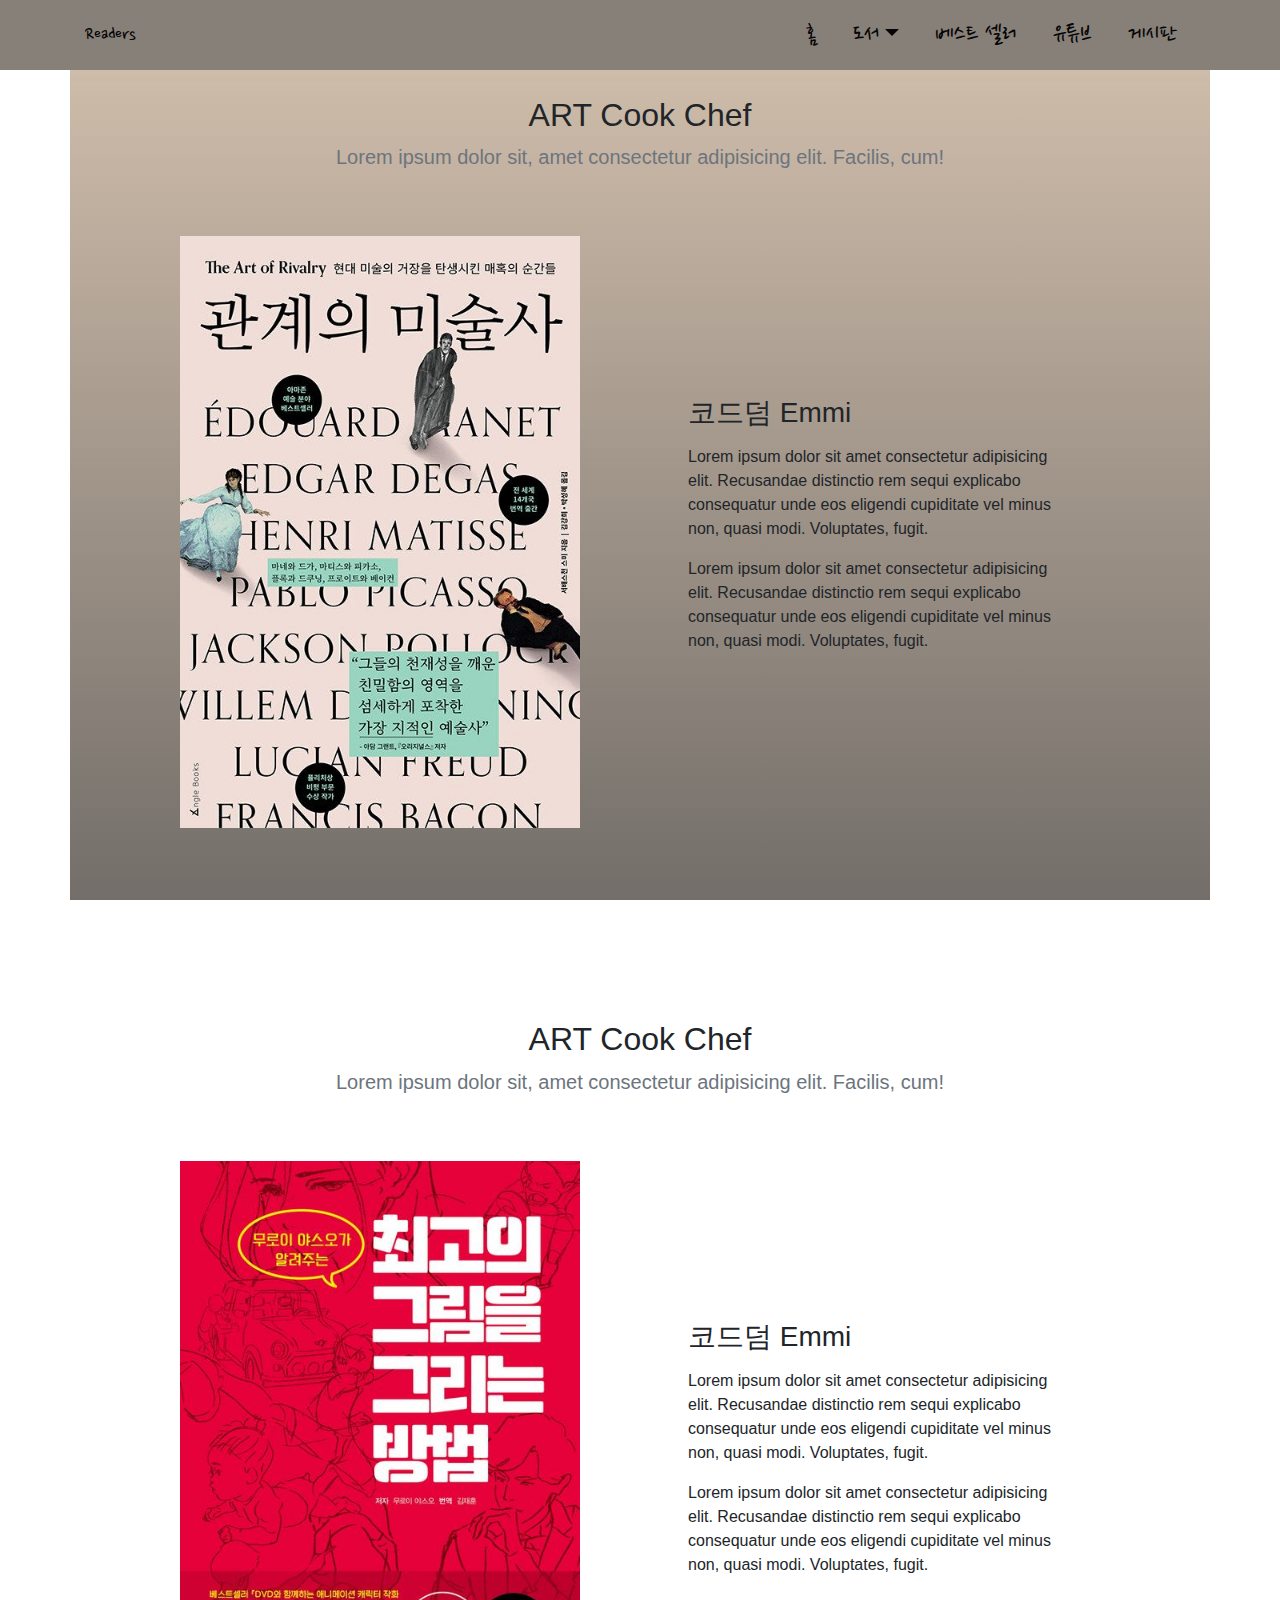
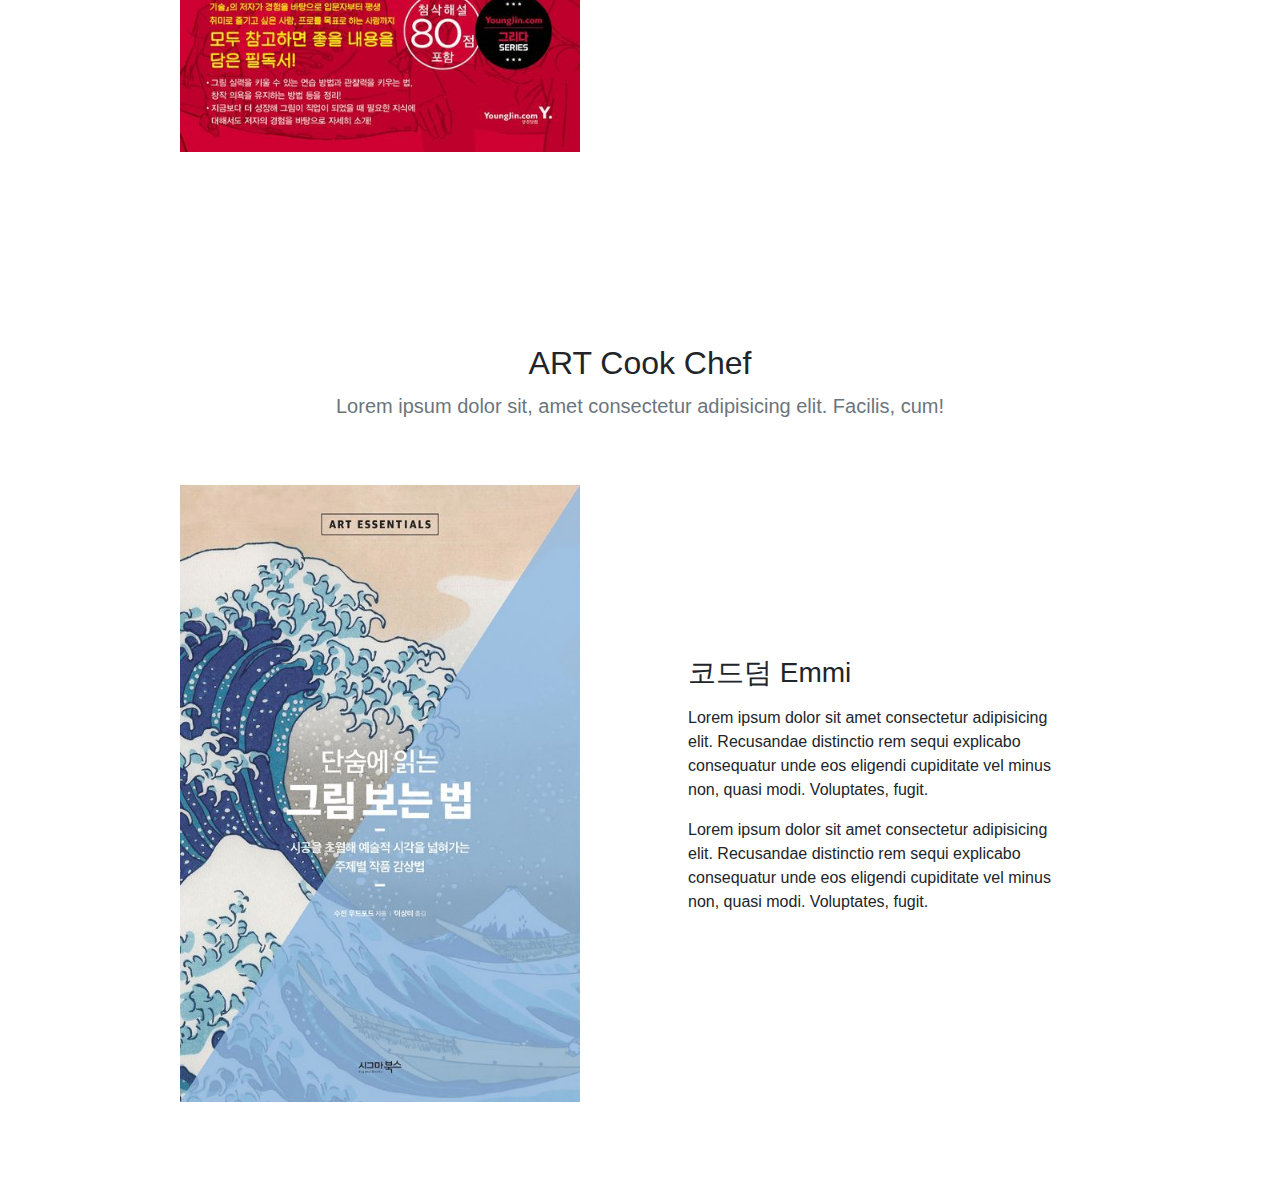
<file: art.html>
<!DOCTYPE html>
<html lang="ko">
<head>
  <meta charset="UTF-8">
  <meta name="viewport" content="width=device-width, initial-scale=1">
  <title>미술</title>

  <!-- Bootstrap CSS -->
  <link rel="stylesheet" href="style.css">
  <link rel="stylesheet" href="https://maxcdn.bootstrapcdn.com/bootstrap/4.0.0/css/bootstrap.min.css">

  <!-- Bootstrap JS, jQuery, Popper.js (반드시 jQuery보다 먼저 포함되어야 함) -->
  <script src="https://code.jquery.com/jquery-3.2.1.slim.min.js"></script>
  <script src="https://cdnjs.cloudflare.com/ajax/libs/popper.js/1.12.9/umd/popper.min.js"></script>
  <script src="https://maxcdn.bootstrapcdn.com/bootstrap/4.0.0/js/bootstrap.min.js"></script>

  <link rel="preconnect" href="https://fonts.googleapis.com">
<link rel="preconnect" href="https://fonts.gstatic.com" crossorigin>
<link href="https://fonts.googleapis.com/css2?family=Nanum+Pen+Script&display=swap" rel="stylesheet">
</head>
<body>

<nav class="navbar navbar-expand-md  fixed-top">
  <div class="container">

    <a class="gugi-font navbar-brand" href="index.html">Readers</a>

    <button class="navbar-toggler" type="button" data-toggle="collapse" data-target="#nav-menu"
            aria-controls="nav-menu" aria-expanded="false" aria-label="메뉴">
      <span class="navbar-toggler-icon"></span>
    </button>

    <div class="collapse navbar-collapse" id="nav-menu">
      <ul class="navbar-nav ml-auto">
        <li class="nav-item"><a class="nav-link" href="index.html">홈</a></li>
        <li class="nav-item dropdown">
          <a class="nav-link dropdown-toggle" href="#" id="navbarDropdown" role="button" data-toggle="dropdown" aria-haspopup="true" aria-expanded="false">도서</a>
          <div class="dropdown-menu" aria-labelledby="navbarDropdown">
            <a class="dropdown-item" href="usa.html">서양문학</a>
            <a class="dropdown-item" href="east.html">동양문학</a>
            <a class="dropdown-item" href="phil.html">철학</a>
            <a class="dropdown-item" href="art.html">예술</a>
            <a class="dropdown-item" href="history.html">역사</a>
            <a class="dropdown-item" href="reli.html">종교</a>
            <a class="dropdown-item" href="science.html">순수과학</a>
            <a class="dropdown-item" href="tech.html">기술,사회과학</a>
          </div>
        </li>
        <li class="nav-item"><a class="nav-link" href="index.html#design">베스트 셀러</a></li>
        <li class="nav-item"><a class="nav-link" href="index.html#blog">유튜브</a></li>
        <li class="nav-item"><a class="nav-link" href="talk.html">게시판</a></li>
      </ul>
    </div>
  </div>
</nav>

       
       
        <section class="container py-5" id="about-chef">

            <div class="text-center py-5">
                <h2 class="fw-bold">ART Cook Chef</h2>
                <p class="lead text-muted">Lorem ipsum dolor sit, amet consectetur adipisicing elit. Facilis, cum!</p>
            </div>
    
            <div class="row justify-content-center align-items-center mb-5">
                <div class="col-md-5">
                    <img src="images/pile/art3.jpg" alt="쉐프 프로필 사진" class="img-fluid" width="400px">
                </div>
                <div class="col-md-7 col-lg-5 px-lg-5">
                    <h3 class="fw-bold mb-3">코드덤 Emmi</h3>
                    <p class="lh-lg">Lorem ipsum dolor sit amet consectetur adipisicing elit. Recusandae distinctio rem
                        sequi explicabo
                        consequatur unde eos eligendi cupiditate vel minus non, quasi modi. Voluptates, fugit.</p>
                    <p class="lh-lg">Lorem ipsum dolor sit amet consectetur adipisicing elit. Recusandae distinctio rem
                        sequi explicabo
                        consequatur unde eos eligendi cupiditate vel minus non, quasi modi. Voluptates, fugit.</p>
                </div>
            </div>
    
        </section>



        <section class="container py-5" id="about-chef">

            <div class="text-center py-5">
                <h2 class="fw-bold">ART Cook Chef</h2>
                <p class="lead text-muted">Lorem ipsum dolor sit, amet consectetur adipisicing elit. Facilis, cum!</p>
            </div>
    
            <div class="row justify-content-center align-items-center mb-5">
                <div class="col-md-5">
                    <img src="images/pile/art1.jpg" alt="쉐프 프로필 사진" class="img-fluid" width="400px">
                </div>
                <div class="col-md-7 col-lg-5 px-lg-5">
                    <h3 class="fw-bold mb-3">코드덤 Emmi</h3>
                    <p class="lh-lg">Lorem ipsum dolor sit amet consectetur adipisicing elit. Recusandae distinctio rem
                        sequi explicabo
                        consequatur unde eos eligendi cupiditate vel minus non, quasi modi. Voluptates, fugit.</p>
                    <p class="lh-lg">Lorem ipsum dolor sit amet consectetur adipisicing elit. Recusandae distinctio rem
                        sequi explicabo
                        consequatur unde eos eligendi cupiditate vel minus non, quasi modi. Voluptates, fugit.</p>
                </div>
            </div>
    
        </section>

        <section class="container py-5" id="about-chef">

            <div class="text-center py-5">
                <h2 class="fw-bold">ART Cook Chef</h2>
                <p class="lead text-muted">Lorem ipsum dolor sit, amet consectetur adipisicing elit. Facilis, cum!</p>
            </div>
    
            <div class="row justify-content-center align-items-center mb-5">
                <div class="col-md-5">
                    <img src="images/pile/art2.jpg" alt="쉐프 프로필 사진" class="img-fluid" width="400px">
                </div>
                <div class="col-md-7 col-lg-5 px-lg-5">
                    <h3 class="fw-bold mb-3">코드덤 Emmi</h3>
                    <p class="lh-lg">Lorem ipsum dolor sit amet consectetur adipisicing elit. Recusandae distinctio rem
                        sequi explicabo
                        consequatur unde eos eligendi cupiditate vel minus non, quasi modi. Voluptates, fugit.</p>
                    <p class="lh-lg">Lorem ipsum dolor sit amet consectetur adipisicing elit. Recusandae distinctio rem
                        sequi explicabo
                        consequatur unde eos eligendi cupiditate vel minus non, quasi modi. Voluptates, fugit.</p>
                </div>
            </div>
    
        </section>
</file>
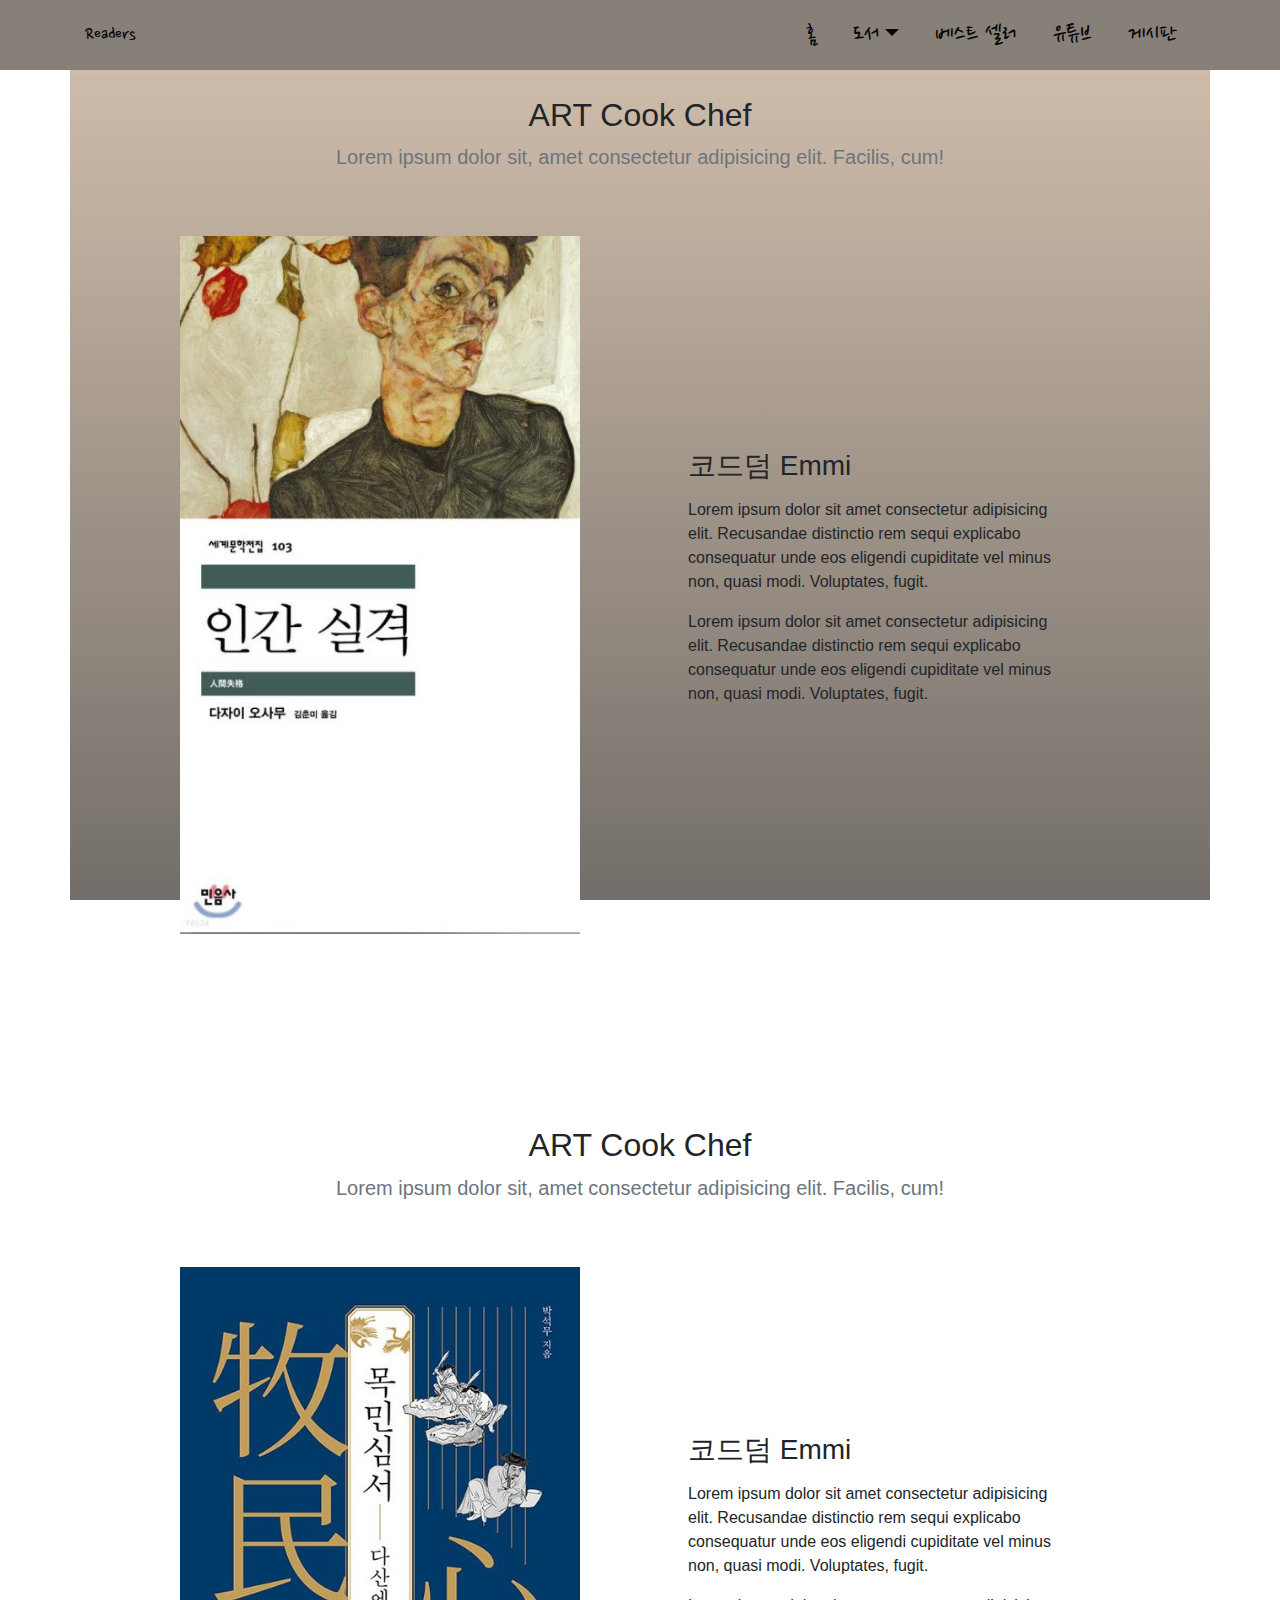
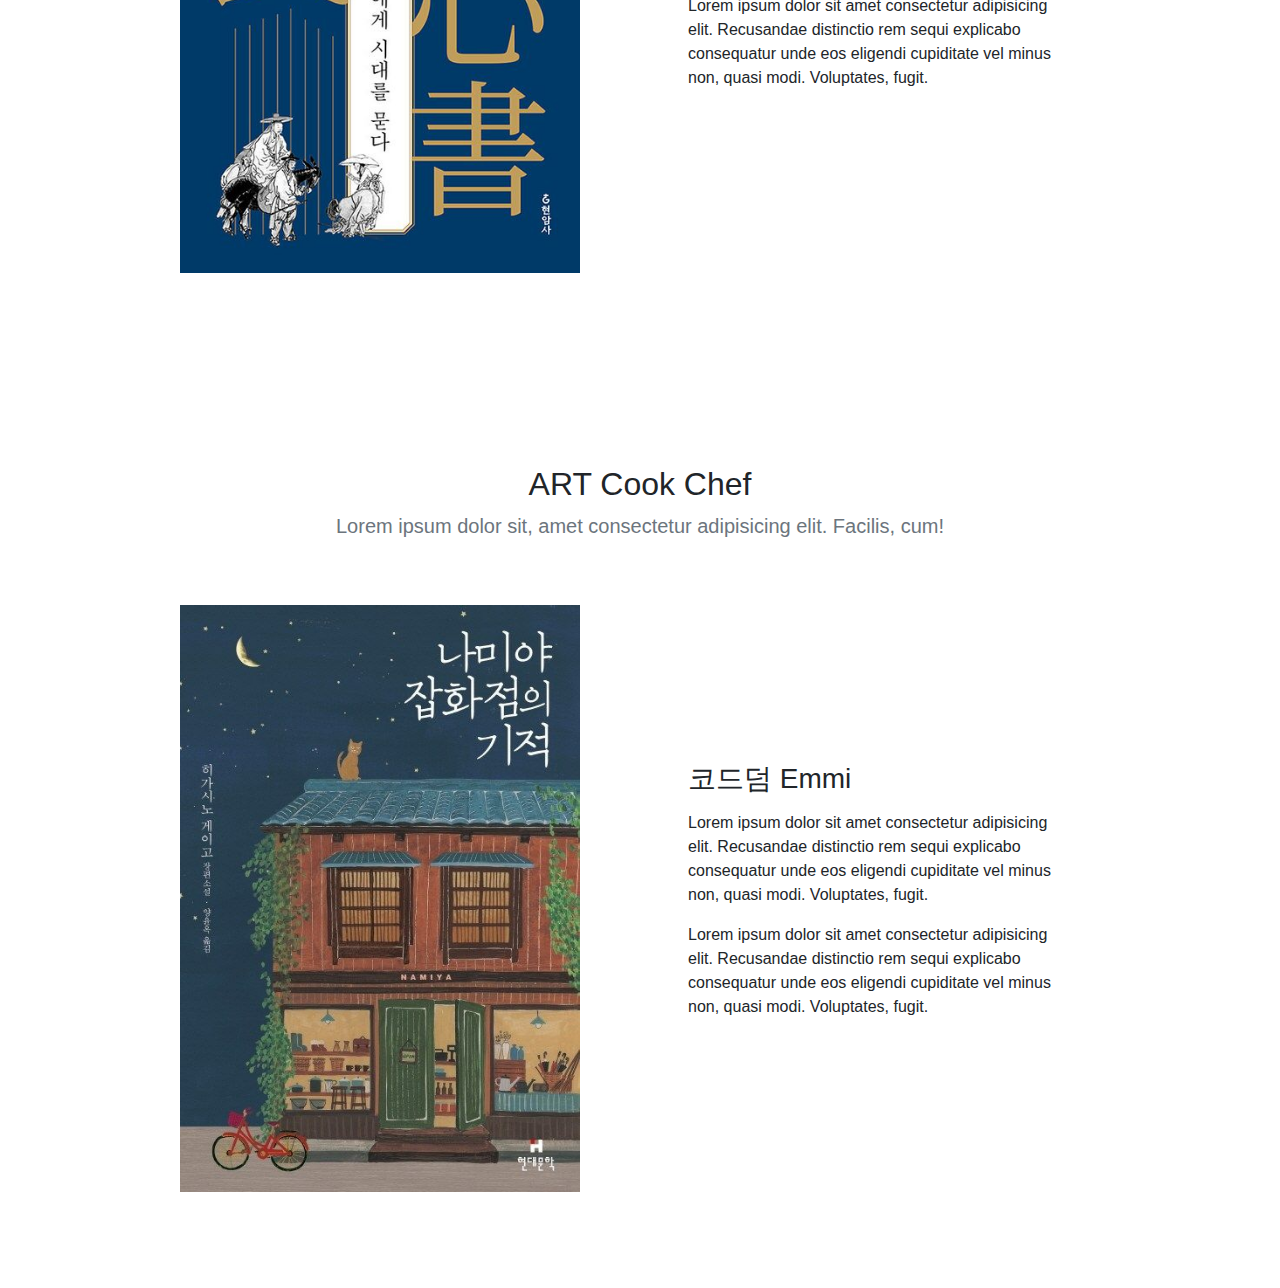
<file: east.html>
<!DOCTYPE html>
<html lang="ko">
<head>
  <meta charset="UTF-8">
  <meta name="viewport" content="width=device-width, initial-scale=1">
  <title>동양문학</title>

  <!-- Bootstrap CSS -->
  <link rel="stylesheet" href="style.css">
  <link rel="stylesheet" href="https://maxcdn.bootstrapcdn.com/bootstrap/4.0.0/css/bootstrap.min.css">

  <!-- Bootstrap JS, jQuery, Popper.js (반드시 jQuery보다 먼저 포함되어야 함) -->
  <script src="https://code.jquery.com/jquery-3.2.1.slim.min.js"></script>
  <script src="https://cdnjs.cloudflare.com/ajax/libs/popper.js/1.12.9/umd/popper.min.js"></script>
  <script src="https://maxcdn.bootstrapcdn.com/bootstrap/4.0.0/js/bootstrap.min.js"></script>

  <link rel="preconnect" href="https://fonts.googleapis.com">
<link rel="preconnect" href="https://fonts.gstatic.com" crossorigin>
<link href="https://fonts.googleapis.com/css2?family=Nanum+Pen+Script&display=swap" rel="stylesheet">
</head>
<body>

<nav class="navbar navbar-expand-md fixed-top">
  <div class="container">

    <a class="gugi-font navbar-brand" href="index.html">Readers</a>

    <button class="navbar-toggler" type="button" data-toggle="collapse" data-target="#nav-menu"
            aria-controls="nav-menu" aria-expanded="false" aria-label="메뉴">
      <span class="navbar-toggler-icon"></span>
    </button>

    <div class="collapse navbar-collapse" id="nav-menu">
      <ul class="navbar-nav ml-auto">
        <li class="nav-item"><a class="nav-link" href="index.html">홈</a></li>
        <li class="nav-item dropdown">
          <a class="nav-link dropdown-toggle" href="#" id="navbarDropdown" role="button" data-toggle="dropdown" aria-haspopup="true" aria-expanded="false">도서</a>
          <div class="dropdown-menu" aria-labelledby="navbarDropdown">
            <a class="dropdown-item" href="usa.html">서양문학</a>
            <a class="dropdown-item" href="east.html">동양문학</a>
            <a class="dropdown-item" href="phil.html">철학</a>
            <a class="dropdown-item" href="art.html">예술</a>
            <a class="dropdown-item" href="history.html">역사</a>
            <a class="dropdown-item" href="reli.html">종교</a>
            <a class="dropdown-item" href="science.html">순수과학</a>
            <a class="dropdown-item" href="tech.html">기술,사회과학</a>
          </div>
        </li>
        <li class="nav-item"><a class="nav-link" href="index.html#design">베스트 셀러</a></li>
        <li class="nav-item"><a class="nav-link" href="index.html#blog">유튜브</a></li>
        <li class="nav-item"><a class="nav-link" href="talk.html">게시판</a></li>
      </ul>
    </div>
  </div>
</nav>
       
       
        <section class="container py-5" id="about-chef">

            <div class="text-center py-5">
                <h2 class="fw-bold">ART Cook Chef</h2>
                <p class="lead text-muted">Lorem ipsum dolor sit, amet consectetur adipisicing elit. Facilis, cum!</p>
            </div>
    
            <div class="row justify-content-center align-items-center mb-5">
                <div class="col-md-5">
                    <img src="images/pile/east3.jpg" alt="쉐프 프로필 사진" class="img-fluid" width="400px">
                </div>
                <div class="col-md-7 col-lg-5 px-lg-5">
                    <h3 class="fw-bold mb-3">코드덤 Emmi</h3>
                    <p class="lh-lg">Lorem ipsum dolor sit amet consectetur adipisicing elit. Recusandae distinctio rem
                        sequi explicabo
                        consequatur unde eos eligendi cupiditate vel minus non, quasi modi. Voluptates, fugit.</p>
                    <p class="lh-lg">Lorem ipsum dolor sit amet consectetur adipisicing elit. Recusandae distinctio rem
                        sequi explicabo
                        consequatur unde eos eligendi cupiditate vel minus non, quasi modi. Voluptates, fugit.</p>
                </div>
            </div>
    
        </section>



        <section class="container py-5" id="about-chef">

            <div class="text-center py-5">
                <h2 class="fw-bold">ART Cook Chef</h2>
                <p class="lead text-muted">Lorem ipsum dolor sit, amet consectetur adipisicing elit. Facilis, cum!</p>
            </div>
    
            <div class="row justify-content-center align-items-center mb-5">
                <div class="col-md-5">
                    <img src="images/pile/east1.jpg" alt="쉐프 프로필 사진" class="img-fluid" width="400px">
                </div>
                <div class="col-md-7 col-lg-5 px-lg-5">
                    <h3 class="fw-bold mb-3">코드덤 Emmi</h3>
                    <p class="lh-lg">Lorem ipsum dolor sit amet consectetur adipisicing elit. Recusandae distinctio rem
                        sequi explicabo
                        consequatur unde eos eligendi cupiditate vel minus non, quasi modi. Voluptates, fugit.</p>
                    <p class="lh-lg">Lorem ipsum dolor sit amet consectetur adipisicing elit. Recusandae distinctio rem
                        sequi explicabo
                        consequatur unde eos eligendi cupiditate vel minus non, quasi modi. Voluptates, fugit.</p>
                </div>
            </div>
    
        </section>

        <section class="container py-5" id="about-chef">

            <div class="text-center py-5">
                <h2 class="fw-bold">ART Cook Chef</h2>
                <p class="lead text-muted">Lorem ipsum dolor sit, amet consectetur adipisicing elit. Facilis, cum!</p>
            </div>
    
            <div class="row justify-content-center align-items-center mb-5">
                <div class="col-md-5">
                    <img src="images/pile/east2.jpg" alt="쉐프 프로필 사진" class="img-fluid" width="400px">
                </div>
                <div class="col-md-7 col-lg-5 px-lg-5">
                    <h3 class="fw-bold mb-3">코드덤 Emmi</h3>
                    <p class="lh-lg">Lorem ipsum dolor sit amet consectetur adipisicing elit. Recusandae distinctio rem
                        sequi explicabo
                        consequatur unde eos eligendi cupiditate vel minus non, quasi modi. Voluptates, fugit.</p>
                    <p class="lh-lg">Lorem ipsum dolor sit amet consectetur adipisicing elit. Recusandae distinctio rem
                        sequi explicabo
                        consequatur unde eos eligendi cupiditate vel minus non, quasi modi. Voluptates, fugit.</p>
                </div>
            </div>
    
        </section>
</file>
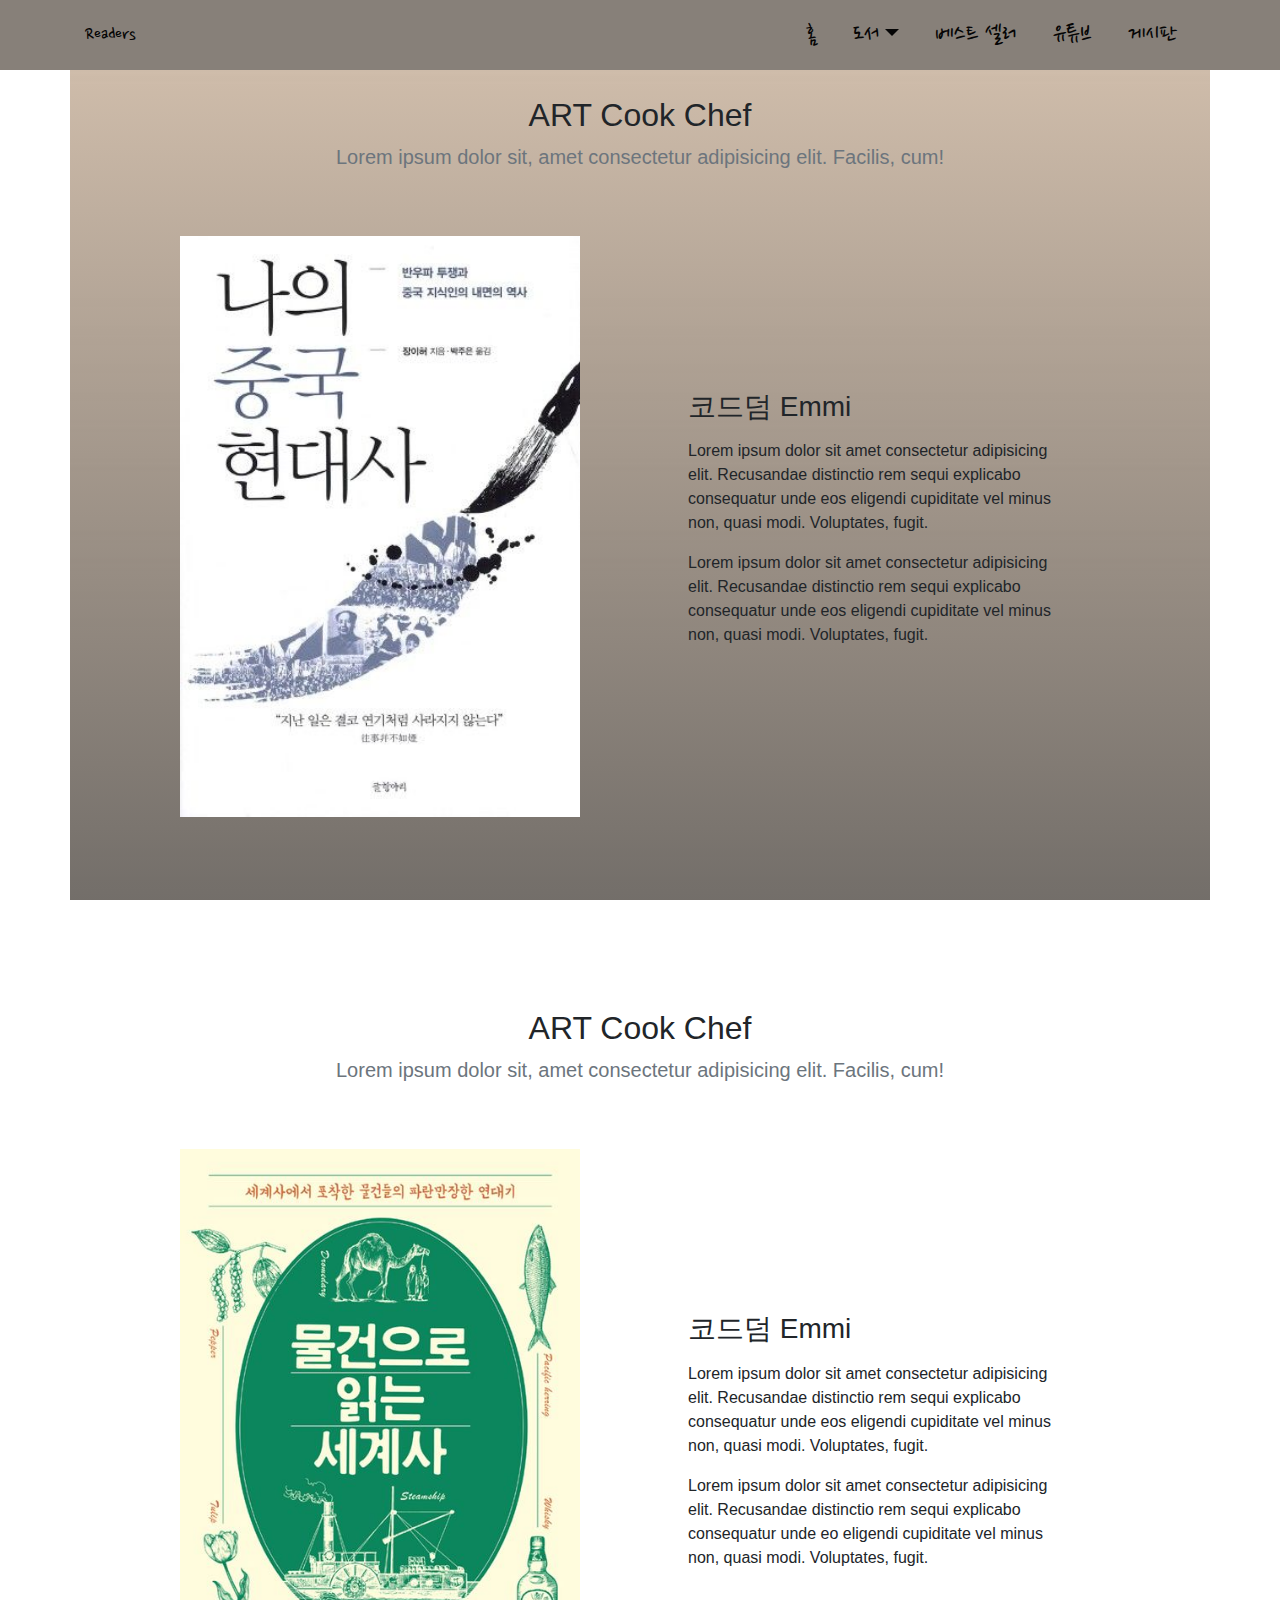
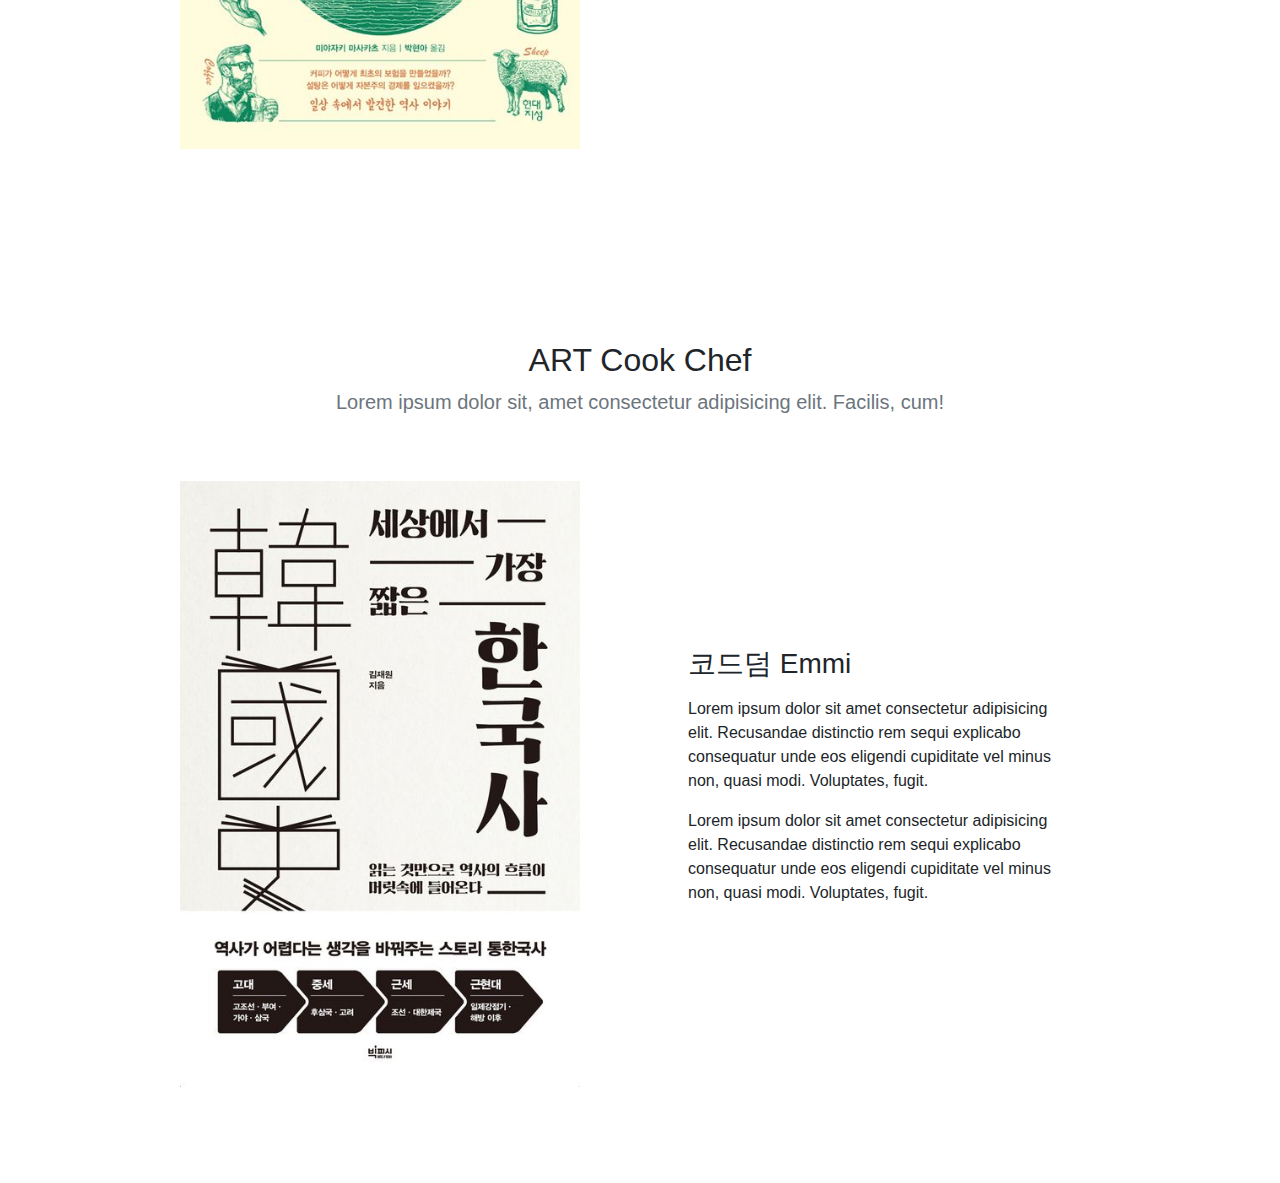
<file: history.html>
<!DOCTYPE html>
<html lang="ko">
<head>
  <meta charset="UTF-8">
  <meta name="viewport" content="width=device-width, initial-scale=1">
  <title>역사</title>

  <!-- Bootstrap CSS -->
  <link rel="stylesheet" href="style.css">
  <link rel="stylesheet" href="https://maxcdn.bootstrapcdn.com/bootstrap/4.0.0/css/bootstrap.min.css">

  <!-- Bootstrap JS, jQuery, Popper.js (반드시 jQuery보다 먼저 포함되어야 함) -->
  <script src="https://code.jquery.com/jquery-3.2.1.slim.min.js"></script>
  <script src="https://cdnjs.cloudflare.com/ajax/libs/popper.js/1.12.9/umd/popper.min.js"></script>
  <script src="https://maxcdn.bootstrapcdn.com/bootstrap/4.0.0/js/bootstrap.min.js"></script>

  <link rel="preconnect" href="https://fonts.googleapis.com">
<link rel="preconnect" href="https://fonts.gstatic.com" crossorigin>
<link href="https://fonts.googleapis.com/css2?family=Nanum+Pen+Script&display=swap" rel="stylesheet">
</head>
<body>

<nav class="navbar navbar-expand-md  fixed-top">
  <div class="container">

    <a class="gugi-font navbar-brand" href="index.html">Readers</a>

    <button class="navbar-toggler" type="button" data-toggle="collapse" data-target="#nav-menu"
            aria-controls="nav-menu" aria-expanded="false" aria-label="메뉴">
      <span class="navbar-toggler-icon"></span>
    </button>

    <div class="collapse navbar-collapse" id="nav-menu">
      <ul class="navbar-nav ml-auto">
        <li class="nav-item"><a class="nav-link" href="index.html">홈</a></li>
        <li class="nav-item dropdown">
          <a class="nav-link dropdown-toggle" href="#" id="navbarDropdown" role="button" data-toggle="dropdown" aria-haspopup="true" aria-expanded="false">도서</a>
          <div class="dropdown-menu" aria-labelledby="navbarDropdown">
            <a class="dropdown-item" href="usa.html">서양문학</a>
            <a class="dropdown-item" href="east.html">동양문학</a>
            <a class="dropdown-item" href="phil.html">철학</a>
            <a class="dropdown-item" href="art.html">예술</a>
            <a class="dropdown-item" href="history.html">역사</a>
            <a class="dropdown-item" href="reli.html">종교</a>
            <a class="dropdown-item" href="science.html">순수과학</a>
            <a class="dropdown-item" href="tech.html">기술,사회과학</a>
          </div>
        </li>
        <li class="nav-item"><a class="nav-link" href="project.html#design">베스트 셀러</a></li>
        <li class="nav-item"><a class="nav-link" href="project.html#blog">유튜브</a></li>
        <li class="nav-item"><a class="nav-link" href="talk.html">게시판</a></li>
      </ul>
    </div>
  </div>
</nav>



       
       
        <section class="container py-5" id="about-chef">

            <div class="text-center py-5">
                <h2 class="fw-bold">ART Cook Chef</h2>
                <p class="lead text-muted">Lorem ipsum dolor sit, amet consectetur adipisicing elit. Facilis, cum!</p>
            </div>
    
            <div class="row justify-content-center align-items-center mb-5">
                <div class="col-md-5">
                    <img src="images/history3.jpg" alt="쉐프 프로필 사진" class="img-fluid" width="400px">
                </div>
                <div class="col-md-7 col-lg-5 px-lg-5">
                    <h3 class="fw-bold mb-3">코드덤 Emmi</h3>
                    <p class="lh-lg">Lorem ipsum dolor sit amet consectetur adipisicing elit. Recusandae distinctio rem
                        sequi explicabo
                        consequatur unde eos eligendi cupiditate vel minus non, quasi modi. Voluptates, fugit.</p>
                    <p class="lh-lg">Lorem ipsum dolor sit amet consectetur adipisicing elit. Recusandae distinctio rem
                        sequi explicabo
                        consequatur unde eos eligendi cupiditate vel minus non, quasi modi. Voluptates, fugit.</p>
                </div>
            </div>
    
        </section>



        <section class="container py-5" id="about-chef">

            <div class="text-center py-5">
                <h2 class="fw-bold">ART Cook Chef</h2>
                <p class="lead text-muted">Lorem ipsum dolor sit, amet consectetur adipisicing elit. Facilis, cum!</p>
            </div>
    
            <div class="row justify-content-center align-items-center mb-5">
                <div class="col-md-5">
                    <img src="images/history1.jpg" alt="쉐프 프로필 사진" class="img-fluid" width="400px">
                </div>
                <div class="col-md-7 col-lg-5 px-lg-5">
                    <h3 class="fw-bold mb-3">코드덤 Emmi</h3>
                    <p class="lh-lg">Lorem ipsum dolor sit amet consectetur adipisicing elit. Recusandae distinctio rem
                        sequi explicabo
                        consequatur unde eos eligendi cupiditate vel minus non, quasi modi. Voluptates, fugit.</p>
                    <p class="lh-lg">Lorem ipsum dolor sit amet consectetur adipisicing elit. Recusandae distinctio rem
                        sequi explicabo
                        consequatur unde eo eligendi cupiditate vel minus non, quasi modi. Voluptates, fugit.</p>
                </div>
            </div>
    
        </section>

        <section class="container py-5" id="about-chef">

            <div class="text-center py-5">
                <h2 class="fw-bold">ART Cook Chef</h2>
                <p class="lead text-muted">Lorem ipsum dolor sit, amet consectetur adipisicing elit. Facilis, cum!</p>
            </div>
    
            <div class="row justify-content-center align-items-center mb-5">
                <div class="col-md-5">
                    <img src="images/history2.jpg" alt="쉐프 프로필 사진" class="img-fluid" width="400px">
                </div>
                <div class="col-md-7 col-lg-5 px-lg-5">
                    <h3 class="fw-bold mb-3">코드덤 Emmi</h3>
                    <p class="lh-lg">Lorem ipsum dolor sit amet consectetur adipisicing elit. Recusandae distinctio rem
                        sequi explicabo
                        consequatur unde eos eligendi cupiditate vel minus non, quasi modi. Voluptates, fugit.</p>
                    <p class="lh-lg">Lorem ipsum dolor sit amet consectetur adipisicing elit. Recusandae distinctio rem
                        sequi explicabo
                        consequatur unde eos eligendi cupiditate vel minus non, quasi modi. Voluptates, fugit.</p>
                </div>
            </div>
    
        </section>
</file>
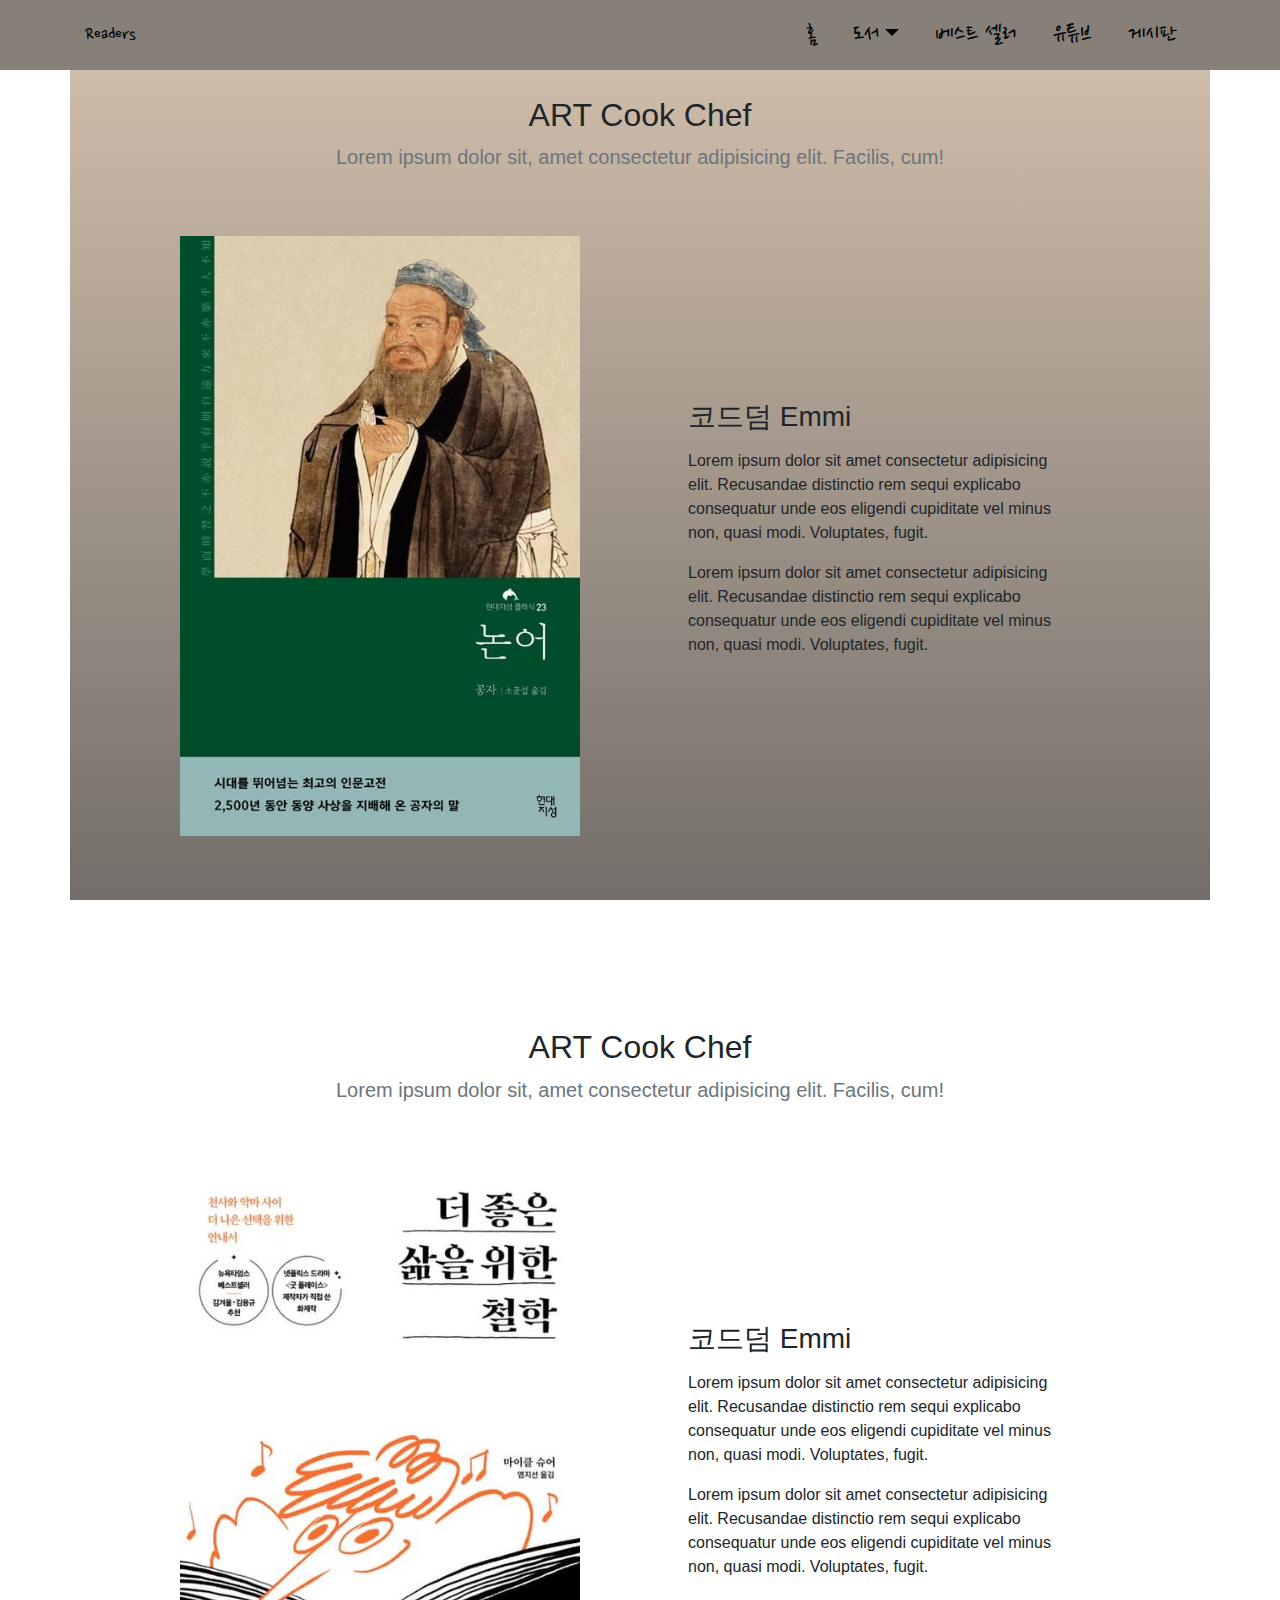
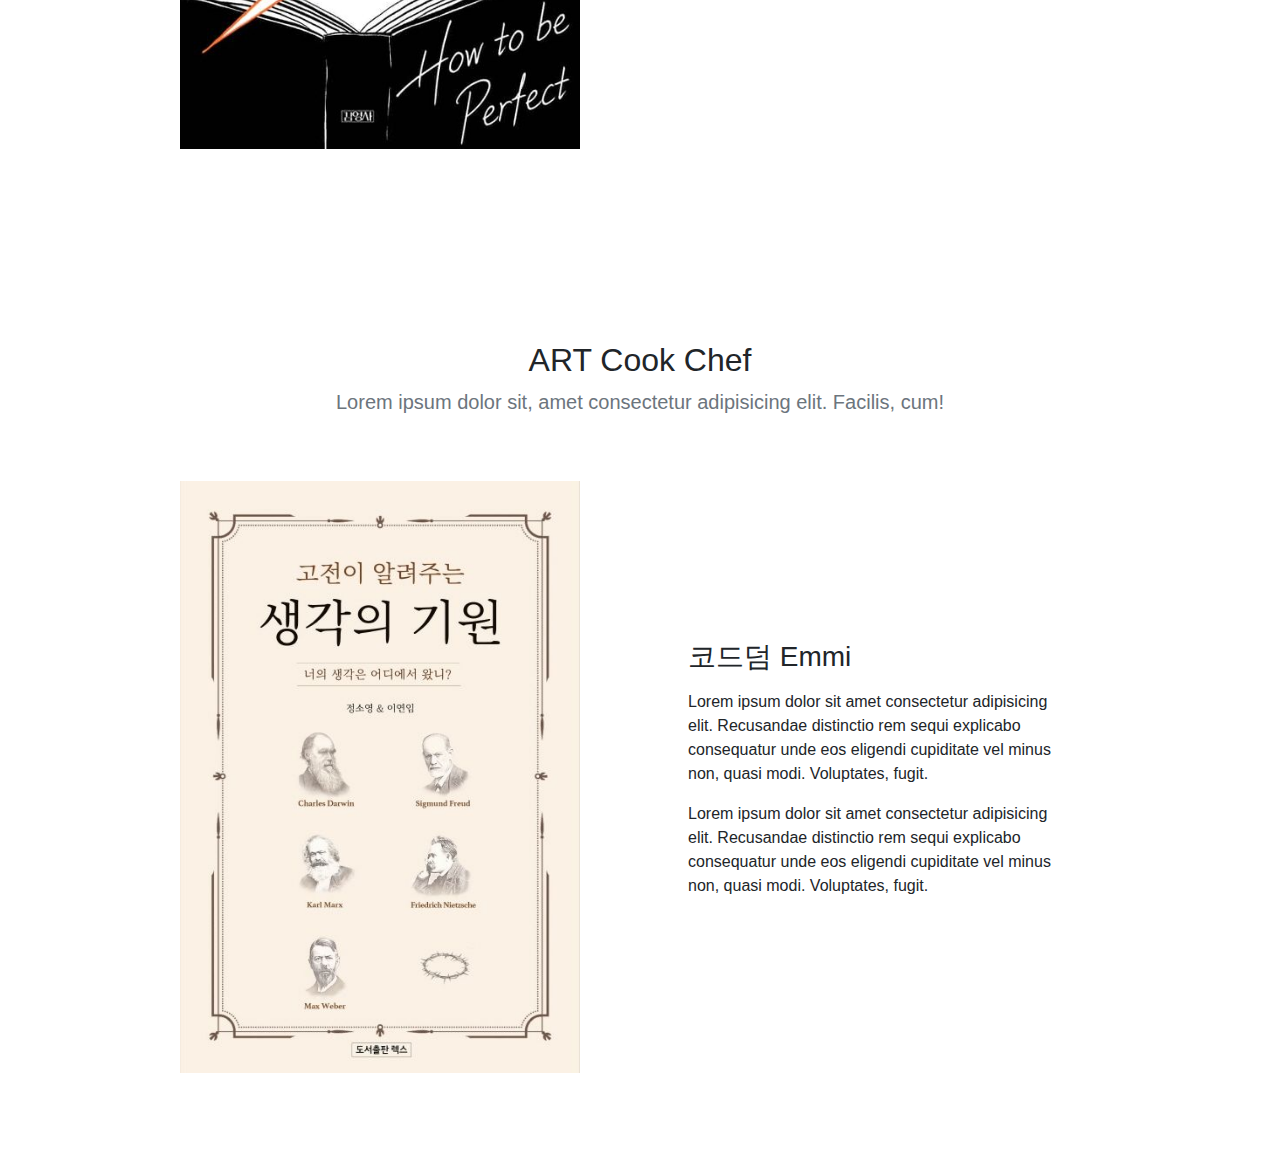
<file: phil.html>
<!DOCTYPE html>
<html lang="ko">
<head>
  <meta charset="UTF-8">
  <meta name="viewport" content="width=device-width, initial-scale=1">
  <title>철학</title>

  <!-- Bootstrap CSS -->
  <link rel="stylesheet" href="style.css">
  <link rel="stylesheet" href="https://maxcdn.bootstrapcdn.com/bootstrap/4.0.0/css/bootstrap.min.css">

  <!-- Bootstrap JS, jQuery, Popper.js (반드시 jQuery보다 먼저 포함되어야 함) -->
  <script src="https://code.jquery.com/jquery-3.2.1.slim.min.js"></script>
  <script src="https://cdnjs.cloudflare.com/ajax/libs/popper.js/1.12.9/umd/popper.min.js"></script>
  <script src="https://maxcdn.bootstrapcdn.com/bootstrap/4.0.0/js/bootstrap.min.js"></script>

  <link rel="preconnect" href="https://fonts.googleapis.com">
<link rel="preconnect" href="https://fonts.gstatic.com" crossorigin>
<link href="https://fonts.googleapis.com/css2?family=Nanum+Pen+Script&display=swap" rel="stylesheet">
</head>
<body>

<nav class="navbar navbar-expand-md fixed-top">
  <div class="container">

    <a class="gugi-font navbar-brand" href="index.html">Readers</a>

    <button class="navbar-toggler" type="button" data-toggle="collapse" data-target="#nav-menu"
            aria-controls="nav-menu" aria-expanded="false" aria-label="메뉴">
      <span class="navbar-toggler-icon"></span>
    </button>

    <div class="collapse navbar-collapse" id="nav-menu">
      <ul class="navbar-nav ml-auto">
        <li class="nav-item"><a class="nav-link" href="index.html">홈</a></li>
        <li class="nav-item dropdown">
          <a class="nav-link dropdown-toggle" href="#" id="navbarDropdown" role="button" data-toggle="dropdown" aria-haspopup="true" aria-expanded="false">도서</a>
          <div class="dropdown-menu" aria-labelledby="navbarDropdown">
            <a class="dropdown-item" href="usa.html">서양문학</a>
            <a class="dropdown-item" href="east.html">동양문학</a>
            <a class="dropdown-item" href="phil.html">철학</a>
            <a class="dropdown-item" href="art.html">예술</a>
            <a class="dropdown-item" href="history.html">역사</a>
            <a class="dropdown-item" href="reli.html">종교</a>
            <a class="dropdown-item" href="science.html">순수과학</a>
            <a class="dropdown-item" href="tech.html">기술,사회과학</a>
          </div>
        </li>
        <li class="nav-item"><a class="nav-link" href="index.html#design">베스트 셀러</a></li>
        <li class="nav-item"><a class="nav-link" href="index.html#blog">유튜브</a></li>
        <li class="nav-item"><a class="nav-link" href="talk.html">게시판</a></li>
      </ul>
    </div>
  </div>
</nav>




       
       
        <section class="container py-5" id="about-chef">

            <div class="text-center py-5">
                <h2 class="fw-bold">ART Cook Chef</h2>
                <p class="lead text-muted">Lorem ipsum dolor sit, amet consectetur adipisicing elit. Facilis, cum!</p>
            </div>
    
            <div class="row justify-content-center align-items-center mb-5">
                <div class="col-md-5">
                    <img src="images/pile/phil3.jpg" alt="쉐프 프로필 사진" class="img-fluid" width="400px">
                </div>
                <div class="col-md-7 col-lg-5 px-lg-5">
                    <h3 class="fw-bold mb-3">코드덤 Emmi</h3>
                    <p class="lh-lg">Lorem ipsum dolor sit amet consectetur adipisicing elit. Recusandae distinctio rem
                        sequi explicabo
                        consequatur unde eos eligendi cupiditate vel minus non, quasi modi. Voluptates, fugit.</p>
                    <p class="lh-lg">Lorem ipsum dolor sit amet consectetur adipisicing elit. Recusandae distinctio rem
                        sequi explicabo
                        consequatur unde eos eligendi cupiditate vel minus non, quasi modi. Voluptates, fugit.</p>
                </div>
            </div>
    
        </section>



        <section class="container py-5" id="about-chef">

            <div class="text-center py-5">
                <h2 class="fw-bold">ART Cook Chef</h2>
                <p class="lead text-muted">Lorem ipsum dolor sit, amet consectetur adipisicing elit. Facilis, cum!</p>
            </div>
    
            <div class="row justify-content-center align-items-center mb-5">
                <div class="col-md-5">
                    <img src="images/pile/phil1.jpg" alt="쉐프 프로필 사진" class="img-fluid" width="400px">
                </div>
                <div class="col-md-7 col-lg-5 px-lg-5">
                    <h3 class="fw-bold mb-3">코드덤 Emmi</h3>
                    <p class="lh-lg">Lorem ipsum dolor sit amet consectetur adipisicing elit. Recusandae distinctio rem
                        sequi explicabo
                        consequatur unde eos eligendi cupiditate vel minus non, quasi modi. Voluptates, fugit.</p>
                    <p class="lh-lg">Lorem ipsum dolor sit amet consectetur adipisicing elit. Recusandae distinctio rem
                        sequi explicabo
                        consequatur unde eos eligendi cupiditate vel minus non, quasi modi. Voluptates, fugit.</p>
                </div>
            </div>
    
        </section>

        <section class="container py-5" id="about-chef">

            <div class="text-center py-5">
                <h2 class="fw-bold">ART Cook Chef</h2>
                <p class="lead text-muted">Lorem ipsum dolor sit, amet consectetur adipisicing elit. Facilis, cum!</p>
            </div>
    
            <div class="row justify-content-center align-items-center mb-5">
                <div class="col-md-5">
                    <img src="images/pile/phil2.jpg" alt="쉐프 프로필 사진" class="img-fluid" width="400px">
                </div>
                <div class="col-md-7 col-lg-5 px-lg-5">
                    <h3 class="fw-bold mb-3">코드덤 Emmi</h3>
                    <p class="lh-lg">Lorem ipsum dolor sit amet consectetur adipisicing elit. Recusandae distinctio rem
                        sequi explicabo
                        consequatur unde eos eligendi cupiditate vel minus non, quasi modi. Voluptates, fugit.</p>
                    <p class="lh-lg">Lorem ipsum dolor sit amet consectetur adipisicing elit. Recusandae distinctio rem
                        sequi explicabo
                        consequatur unde eos eligendi cupiditate vel minus non, quasi modi. Voluptates, fugit.</p>
                </div>
            </div>
    
        </section>
</file>
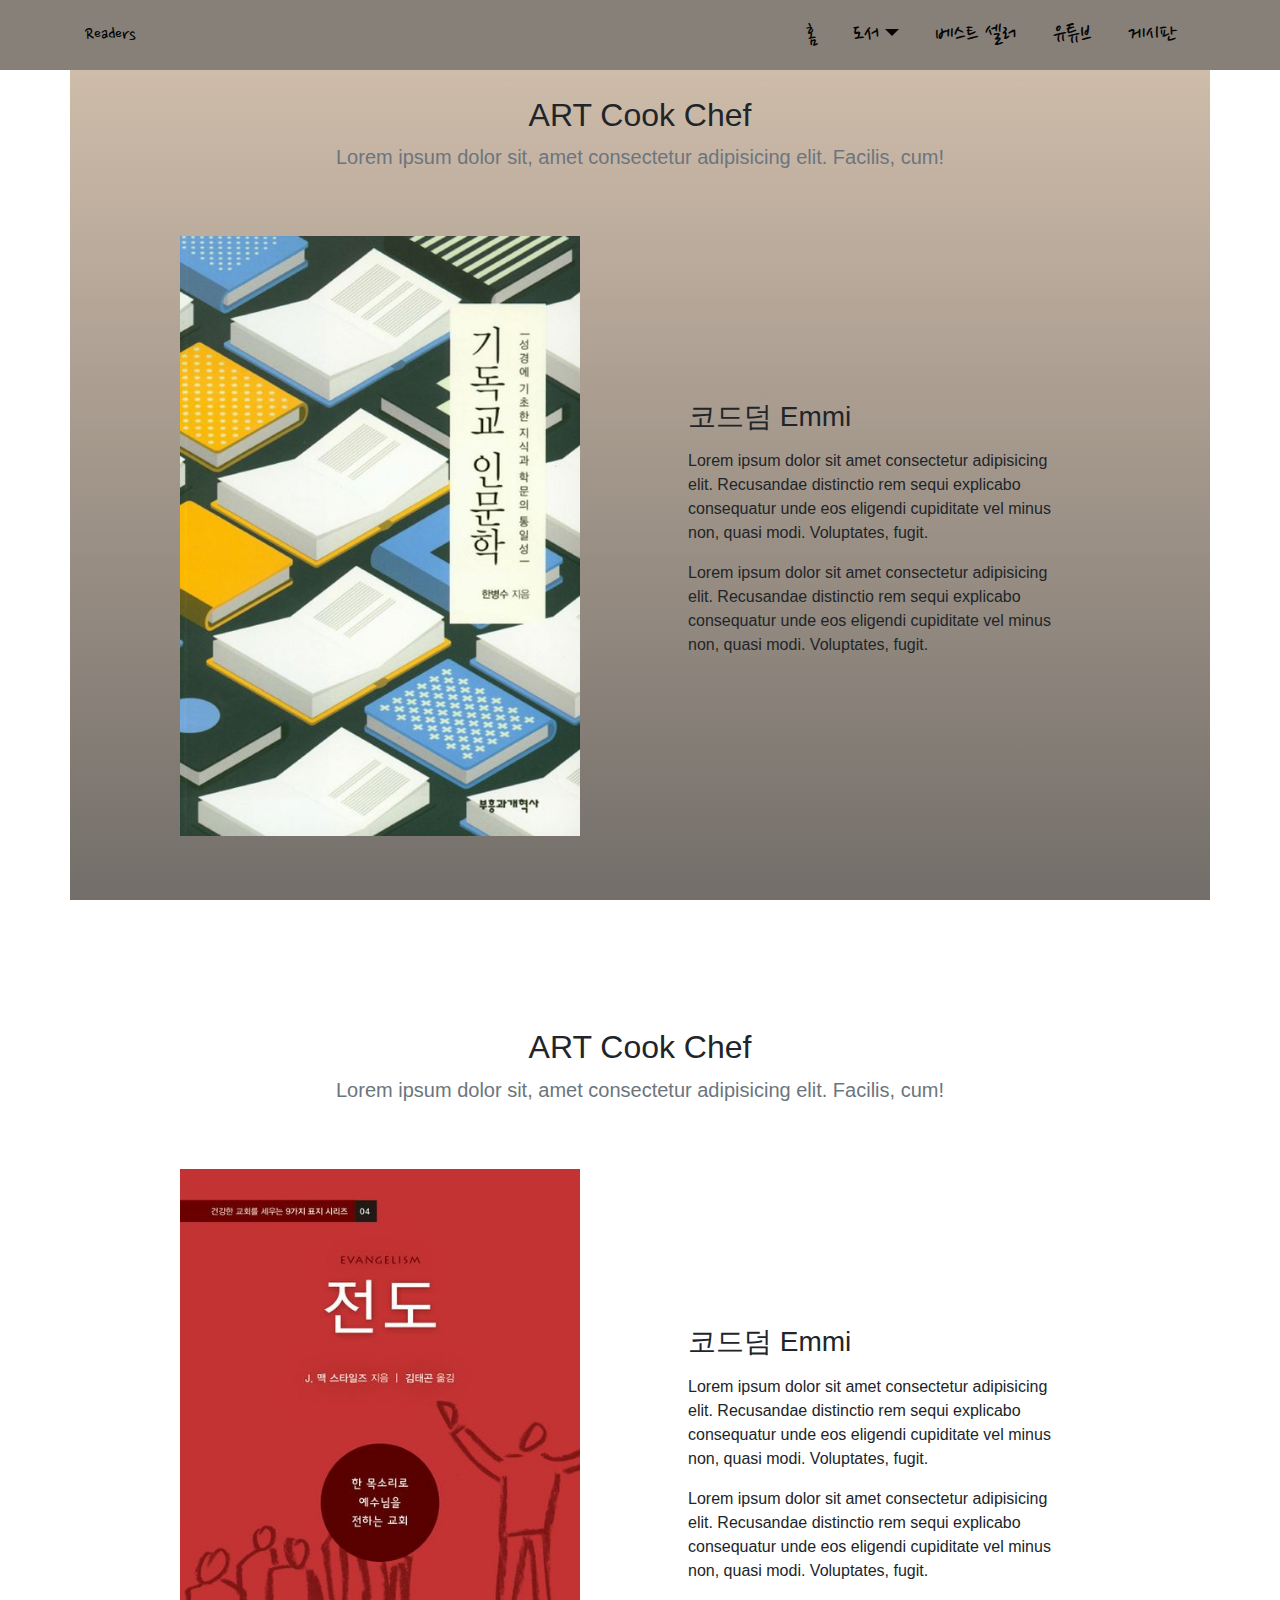
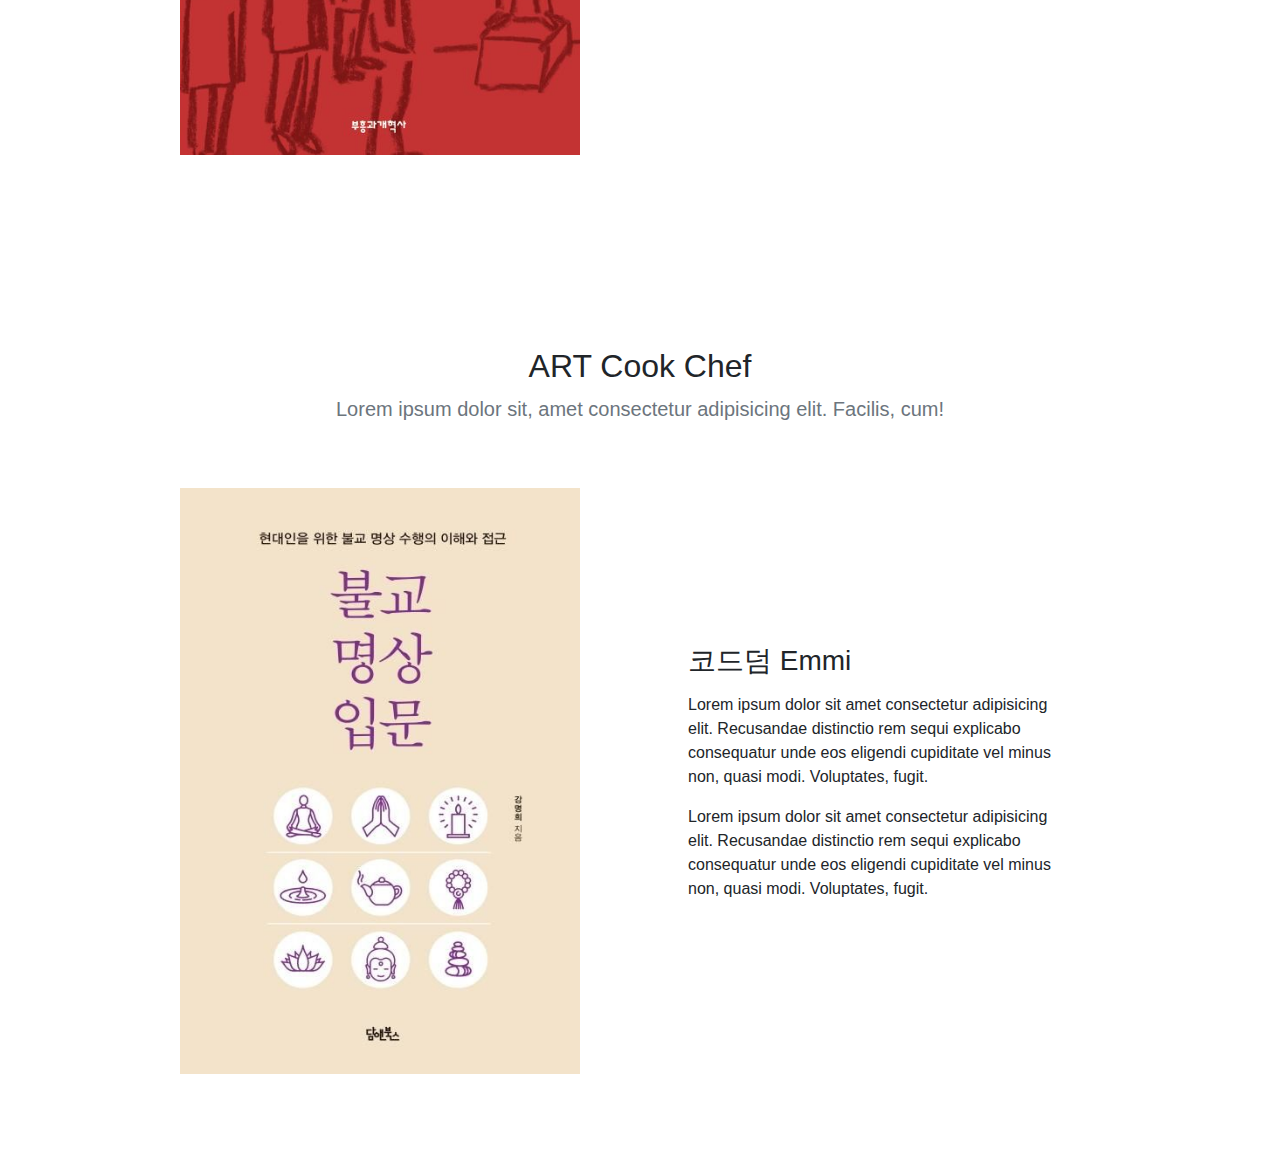
<file: reli.html>
<!DOCTYPE html>
<html lang="ko">
<head>
  <meta charset="UTF-8">
  <meta name="viewport" content="width=device-width, initial-scale=1">
  <title>종교</title>

  <!-- Bootstrap CSS -->
  <link rel="stylesheet" href="style.css">
  <link rel="stylesheet" href="https://maxcdn.bootstrapcdn.com/bootstrap/4.0.0/css/bootstrap.min.css">

  <!-- Bootstrap JS, jQuery, Popper.js (반드시 jQuery보다 먼저 포함되어야 함) -->
  <script src="https://code.jquery.com/jquery-3.2.1.slim.min.js"></script>
  <script src="https://cdnjs.cloudflare.com/ajax/libs/popper.js/1.12.9/umd/popper.min.js"></script>
  <script src="https://maxcdn.bootstrapcdn.com/bootstrap/4.0.0/js/bootstrap.min.js"></script>

  <link rel="preconnect" href="https://fonts.googleapis.com">
<link rel="preconnect" href="https://fonts.gstatic.com" crossorigin>
<link href="https://fonts.googleapis.com/css2?family=Nanum+Pen+Script&display=swap" rel="stylesheet">
</head>
<body>

<nav class="navbar navbar-expand-md  fixed-top">
  <div class="container">

    <a class="gugi-font navbar-brand" href="index.html">Readers</a>

    <button class="navbar-toggler" type="button" data-toggle="collapse" data-target="#nav-menu"
            aria-controls="nav-menu" aria-expanded="false" aria-label="메뉴">
      <span class="navbar-toggler-icon"></span>
    </button>

    <div class="collapse navbar-collapse" id="nav-menu">
      <ul class="navbar-nav ml-auto">
        <li class="nav-item"><a class="nav-link" href="index.html">홈</a></li>
        <li class="nav-item dropdown">
          <a class="nav-link dropdown-toggle" href="#" id="navbarDropdown" role="button" data-toggle="dropdown" aria-haspopup="true" aria-expanded="false">도서</a>
          <div class="dropdown-menu" aria-labelledby="navbarDropdown">
            <a class="dropdown-item" href="usa.html">서양문학</a>
            <a class="dropdown-item" href="east.html">동양문학</a>
            <a class="dropdown-item" href="phil.html">철학</a>
            <a class="dropdown-item" href="art.html">예술</a>
            <a class="dropdown-item" href="history.html">역사</a>
            <a class="dropdown-item" href="reli.html">종교</a>
            <a class="dropdown-item" href="science.html">순수과학</a>
            <a class="dropdown-item" href="tech.html">기술,사회과학</a>
          </div>
        </li>
        <li class="nav-item"><a class="nav-link" href="index.html#design">베스트 셀러</a></li>
        <li class="nav-item"><a class="nav-link" href="index.html#blog">유튜브</a></li>
        <li class="nav-item"><a class="nav-link" href="talk.html">게시판</a></li>
      </ul>
    </div>
  </div>
</nav>



       
       
        <section class="container py-5" id="about-chef">

            <div class="text-center py-5">
                <h2 class="fw-bold">ART Cook Chef</h2>
                <p class="lead text-muted">Lorem ipsum dolor sit, amet consectetur adipisicing elit. Facilis, cum!</p>
            </div>
    
            <div class="row justify-content-center align-items-center mb-5">
                <div class="col-md-5">
                    <img src="images/pile/reli3.jpg" alt="쉐프 프로필 사진" class="img-fluid" width="400px">
                </div>
                <div class="col-md-7 col-lg-5 px-lg-5">
                    <h3 class="fw-bold mb-3">코드덤 Emmi</h3>
                    <p class="lh-lg">Lorem ipsum dolor sit amet consectetur adipisicing elit. Recusandae distinctio rem
                        sequi explicabo
                        consequatur unde eos eligendi cupiditate vel minus non, quasi modi. Voluptates, fugit.</p>
                    <p class="lh-lg">Lorem ipsum dolor sit amet consectetur adipisicing elit. Recusandae distinctio rem
                        sequi explicabo
                        consequatur unde eos eligendi cupiditate vel minus non, quasi modi. Voluptates, fugit.</p>
                </div>
            </div>
    
        </section>



        <section class="container py-5" id="about-chef">

            <div class="text-center py-5">
                <h2 class="fw-bold">ART Cook Chef</h2>
                <p class="lead text-muted">Lorem ipsum dolor sit, amet consectetur adipisicing elit. Facilis, cum!</p>
            </div>
    
            <div class="row justify-content-center align-items-center mb-5">
                <div class="col-md-5">
                    <img src="images/pile/reli1.jpg" alt="쉐프 프로필 사진" class="img-fluid" width="400px">
                </div>
                <div class="col-md-7 col-lg-5 px-lg-5">
                    <h3 class="fw-bold mb-3">코드덤 Emmi</h3>
                    <p class="lh-lg">Lorem ipsum dolor sit amet consectetur adipisicing elit. Recusandae distinctio rem
                        sequi explicabo
                        consequatur unde eos eligendi cupiditate vel minus non, quasi modi. Voluptates, fugit.</p>
                    <p class="lh-lg">Lorem ipsum dolor sit amet consectetur adipisicing elit. Recusandae distinctio rem
                        sequi explicabo
                        consequatur unde eos eligendi cupiditate vel minus non, quasi modi. Voluptates, fugit.</p>
                </div>
            </div>
    
        </section>

        <section class="container py-5" id="about-chef">

            <div class="text-center py-5">
                <h2 class="fw-bold">ART Cook Chef</h2>
                <p class="lead text-muted">Lorem ipsum dolor sit, amet consectetur adipisicing elit. Facilis, cum!</p>
            </div>
    
            <div class="row justify-content-center align-items-center mb-5">
                <div class="col-md-5">
                    <img src="images/pile/reli2.jpg" alt="쉐프 프로필 사진" class="img-fluid" width="400px">
                </div>
                <div class="col-md-7 col-lg-5 px-lg-5">
                    <h3 class="fw-bold mb-3">코드덤 Emmi</h3>
                    <p class="lh-lg">Lorem ipsum dolor sit amet consectetur adipisicing elit. Recusandae distinctio rem
                        sequi explicabo
                        consequatur unde eos eligendi cupiditate vel minus non, quasi modi. Voluptates, fugit.</p>
                    <p class="lh-lg">Lorem ipsum dolor sit amet consectetur adipisicing elit. Recusandae distinctio rem
                        sequi explicabo
                        consequatur unde eos eligendi cupiditate vel minus non, quasi modi. Voluptates, fugit.</p>
                </div>
            </div>
    
        </section>
</file>
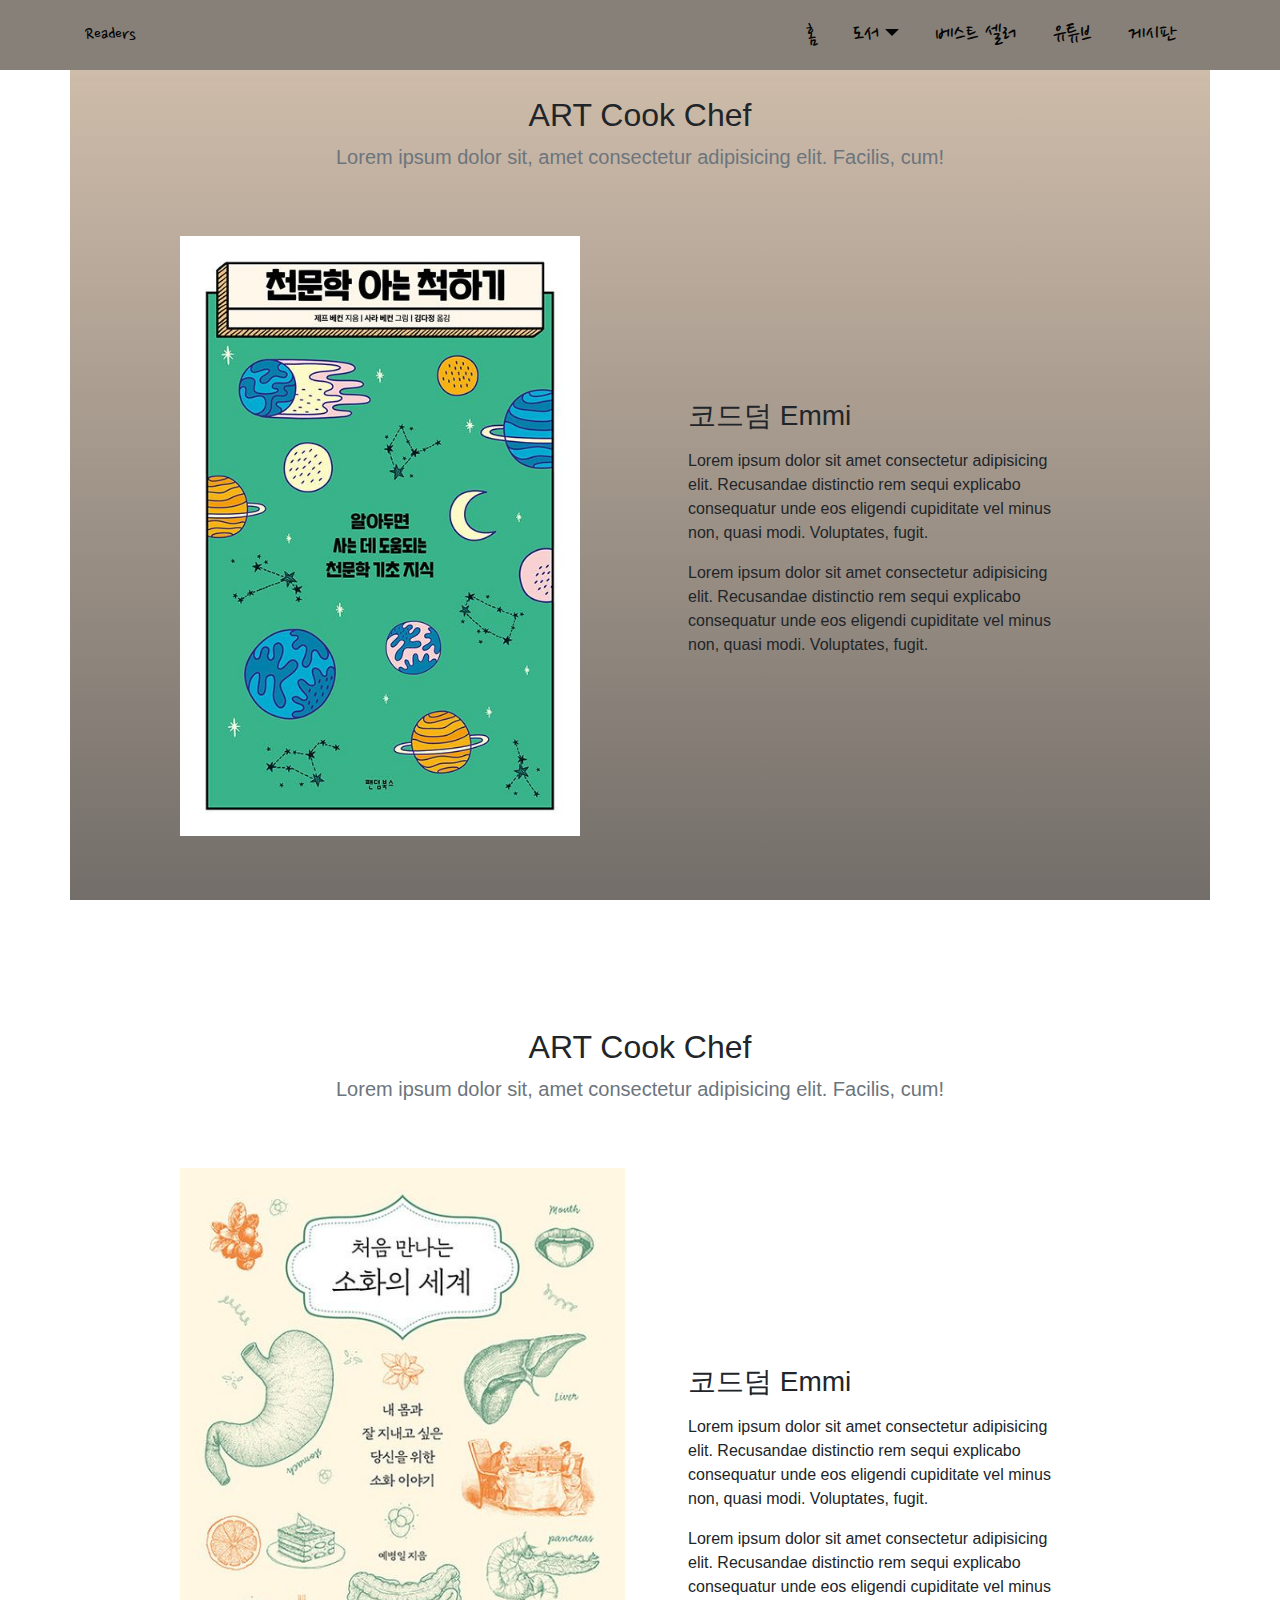
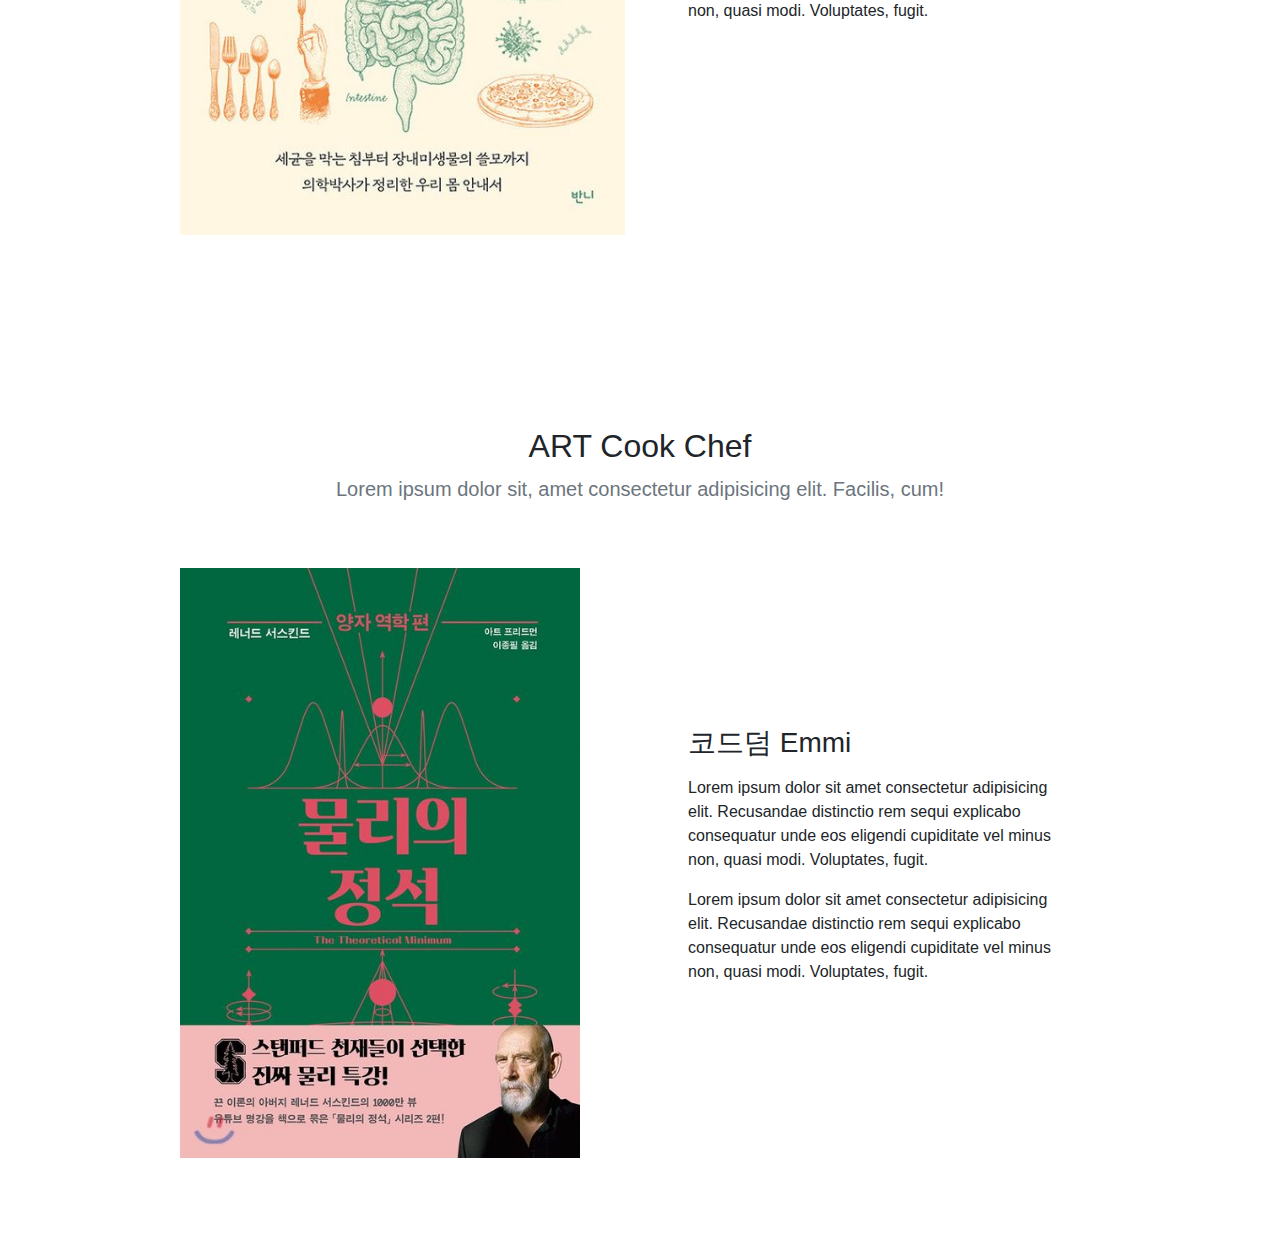
<file: science.html>
<!DOCTYPE html>
<html lang="ko">
<head>
  <meta charset="UTF-8">
  <meta name="viewport" content="width=device-width, initial-scale=1">
  <title>순수과학</title>

  <!-- Bootstrap CSS -->
  <link rel="stylesheet" href="style.css">
  <link rel="stylesheet" href="https://maxcdn.bootstrapcdn.com/bootstrap/4.0.0/css/bootstrap.min.css">

  <!-- Bootstrap JS, jQuery, Popper.js (반드시 jQuery보다 먼저 포함되어야 함) -->
  <script src="https://code.jquery.com/jquery-3.2.1.slim.min.js"></script>
  <script src="https://cdnjs.cloudflare.com/ajax/libs/popper.js/1.12.9/umd/popper.min.js"></script>
  <script src="https://maxcdn.bootstrapcdn.com/bootstrap/4.0.0/js/bootstrap.min.js"></script>

  <link rel="preconnect" href="https://fonts.googleapis.com">
<link rel="preconnect" href="https://fonts.gstatic.com" crossorigin>
<link href="https://fonts.googleapis.com/css2?family=Nanum+Pen+Script&display=swap" rel="stylesheet">
</head>
<body>

<nav class="navbar navbar-expand-md  fixed-top">
  <div class="container">

    <a class="gugi-font navbar-brand" href="index.html">Readers</a>

    <button class="navbar-toggler" type="button" data-toggle="collapse" data-target="#nav-menu"
            aria-controls="nav-menu" aria-expanded="false" aria-label="메뉴">
      <span class="navbar-toggler-icon"></span>
    </button>

    <div class="collapse navbar-collapse" id="nav-menu">
      <ul class="navbar-nav ml-auto">
        <li class="nav-item"><a class="nav-link" href="index.html">홈</a></li>
        <li class="nav-item dropdown">
          <a class="nav-link dropdown-toggle" href="#" id="navbarDropdown" role="button" data-toggle="dropdown" aria-haspopup="true" aria-expanded="false">도서</a>
          <div class="dropdown-menu" aria-labelledby="navbarDropdown">
            <a class="dropdown-item" href="usa.html">서양문학</a>
            <a class="dropdown-item" href="east.html">동양문학</a>
            <a class="dropdown-item" href="phil.html">철학</a>
            <a class="dropdown-item" href="art.html">예술</a>
            <a class="dropdown-item" href="history.html">역사</a>
            <a class="dropdown-item" href="reli.html">종교</a>
            <a class="dropdown-item" href="science.html">순수과학</a>
            <a class="dropdown-item" href="tech.html">기술,사회과학</a>
          </div>
        </li>
        <li class="nav-item"><a class="nav-link" href="index.html#design">베스트 셀러</a></li>
        <li class="nav-item"><a class="nav-link" href="index.html#blog">유튜브</a></li>
        <li class="nav-item"><a class="nav-link" href="talk.html">게시판</a></li>
      </ul>
    </div>
  </div>
</nav>



       
       
        <section class="container py-5" id="about-chef">

            <div class="text-center py-5">
                <h2 class="fw-bold">ART Cook Chef</h2>
                <p class="lead text-muted">Lorem ipsum dolor sit, amet consectetur adipisicing elit. Facilis, cum!</p>
            </div>
    
            <div class="row justify-content-center align-items-center mb-5">
                <div class="col-md-5">
                    <img src="images/pile/science3.jpg" alt="쉐프 프로필 사진" class="img-fluid" width="400px">
                </div>
                <div class="col-md-7 col-lg-5 px-lg-5">
                    <h3 class="fw-bold mb-3">코드덤 Emmi</h3>
                    <p class="lh-lg">Lorem ipsum dolor sit amet consectetur adipisicing elit. Recusandae distinctio rem
                        sequi explicabo
                        consequatur unde eos eligendi cupiditate vel minus non, quasi modi. Voluptates, fugit.</p>
                    <p class="lh-lg">Lorem ipsum dolor sit amet consectetur adipisicing elit. Recusandae distinctio rem
                        sequi explicabo
                        consequatur unde eos eligendi cupiditate vel minus non, quasi modi. Voluptates, fugit.</p>
                </div>
            </div>
    
        </section>



        <section class="container py-5" id="about-chef">

            <div class="text-center py-5">
                <h2 class="fw-bold">ART Cook Chef</h2>
                <p class="lead text-muted">Lorem ipsum dolor sit, amet consectetur adipisicing elit. Facilis, cum!</p>
            </div>
    
            <div class="row justify-content-center align-items-center mb-5">
                <div class="col-md-5">
                    <img src="images/pile/science1.jpg" alt="쉐프 프로필 사진" class="img-fluid">
                </div>
                <div class="col-md-7 col-lg-5 px-lg-5">
                    <h3 class="fw-bold mb-3">코드덤 Emmi</h3>
                    <p class="lh-lg">Lorem ipsum dolor sit amet consectetur adipisicing elit. Recusandae distinctio rem
                        sequi explicabo
                        consequatur unde eos eligendi cupiditate vel minus non, quasi modi. Voluptates, fugit.</p>
                    <p class="lh-lg">Lorem ipsum dolor sit amet consectetur adipisicing elit. Recusandae distinctio rem
                        sequi explicabo
                        consequatur unde eos eligendi cupiditate vel minus non, quasi modi. Voluptates, fugit.</p>
                </div>
            </div>
    
        </section>

        <section class="container py-5" id="about-chef">

            <div class="text-center py-5">
                <h2 class="fw-bold">ART Cook Chef</h2>
                <p class="lead text-muted">Lorem ipsum dolor sit, amet consectetur adipisicing elit. Facilis, cum!</p>
            </div>
    
            <div class="row justify-content-center align-items-center mb-5">
                <div class="col-md-5">
                    <img src="images/pile/science2.jpg" alt="쉐프 프로필 사진" class="img-fluid" width="400px">
                </div>
                <div class="col-md-7 col-lg-5 px-lg-5">
                    <h3 class="fw-bold mb-3">코드덤 Emmi</h3>
                    <p class="lh-lg">Lorem ipsum dolor sit amet consectetur adipisicing elit. Recusandae distinctio rem
                        sequi explicabo
                        consequatur unde eos eligendi cupiditate vel minus non, quasi modi. Voluptates, fugit.</p>
                    <p class="lh-lg">Lorem ipsum dolor sit amet consectetur adipisicing elit. Recusandae distinctio rem
                        sequi explicabo
                        consequatur unde eos eligendi cupiditate vel minus non, quasi modi. Voluptates, fugit.</p>
                </div>
            </div>
    
        </section>
</file>
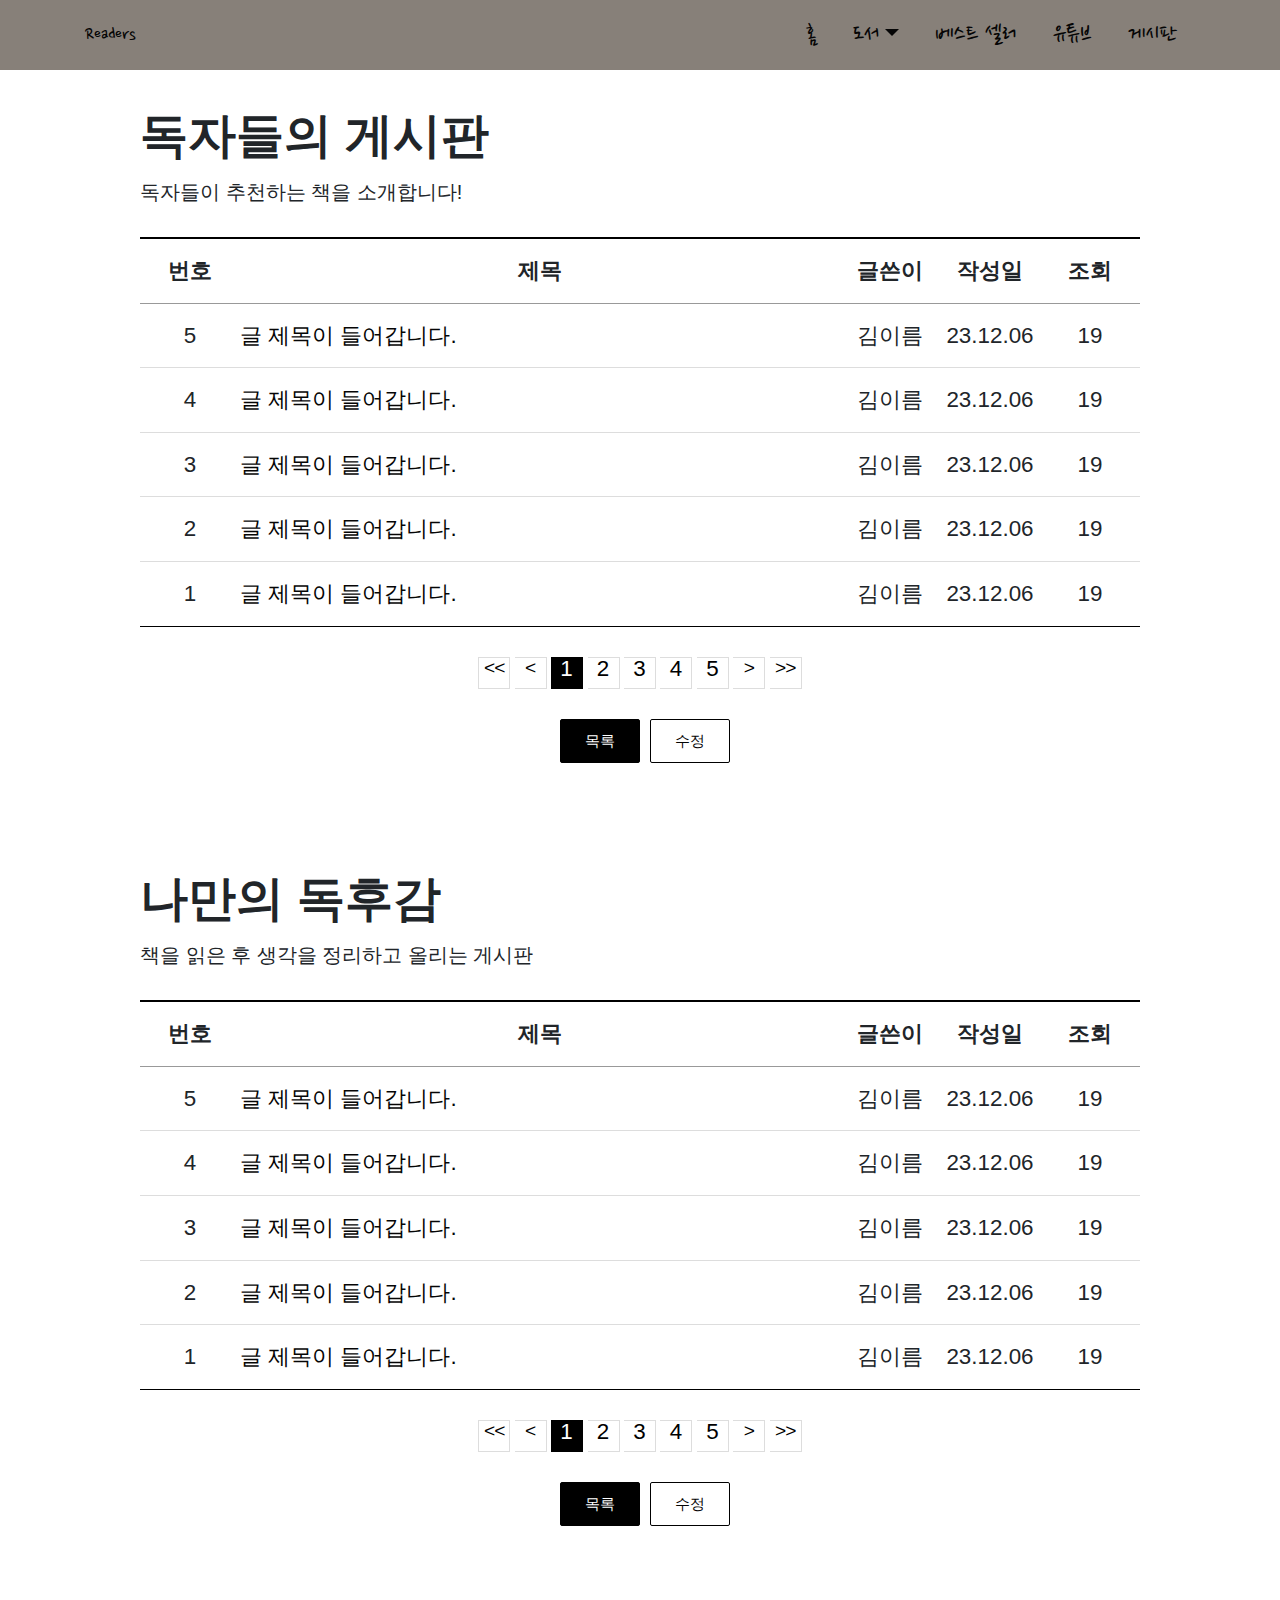
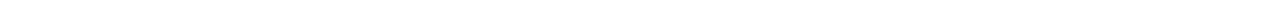
<file: talk.html>
<!DOCTYPE html>
<html lang="ko">
<head>
  <meta charset="UTF-8">
  <meta name="viewport" content="width=device-width, initial-scale=1">
  <title>Your Page Title</title>

  <!-- Bootstrap CSS -->
  <link rel="stylesheet" href="https://maxcdn.bootstrapcdn.com/bootstrap/4.0.0/css/bootstrap.min.css">
  <link rel="stylesheet" href="style.css">
  <!-- Bootstrap JS, jQuery, Popper.js (반드시 jQuery보다 먼저 포함되어야 함) -->
  <script src="https://code.jquery.com/jquery-3.2.1.slim.min.js"></script>
  <script src="https://cdnjs.cloudflare.com/ajax/libs/popper.js/1.12.9/umd/popper.min.js"></script>
  <script src="https://maxcdn.bootstrapcdn.com/bootstrap/4.0.0/js/bootstrap.min.js"></script>

  <link rel="preconnect" href="https://fonts.googleapis.com">
<link rel="preconnect" href="https://fonts.gstatic.com" crossorigin>
<link href="https://fonts.googleapis.com/css2?family=Nanum+Pen+Script&display=swap" rel="stylesheet">
</head>
<body>

<nav class="navbar navbar-expand-md  fixed-top">
  <div class="container">

    <a class="gugi-font navbar-brand" href="index.html">Readers</a>

    <button class="navbar-toggler" type="button" data-toggle="collapse" data-target="#nav-menu"
            aria-controls="nav-menu" aria-expanded="false" aria-label="메뉴">
      <span class="navbar-toggler-icon"></span>
    </button>

    <div class="collapse navbar-collapse" id="nav-menu">
      <ul class="navbar-nav ml-auto">
        <li class="nav-item"><a class="nav-link" href="index.html">홈</a></li>
        <li class="nav-item dropdown">
          <a class="nav-link dropdown-toggle" href="#" id="navbarDropdown" role="button" data-toggle="dropdown" aria-haspopup="true" aria-expanded="false">도서</a>
          <div class="dropdown-menu" aria-labelledby="navbarDropdown">
            <a class="dropdown-item" href="usa.html">서양문학</a>
            <a class="dropdown-item" href="east.html">동양문학</a>
            <a class="dropdown-item" href="phil.html">철학</a>
            <a class="dropdown-item" href="art.html">예술</a>
            <a class="dropdown-item" href="history.html">역사</a>
            <a class="dropdown-item" href="reli.html">종교</a>
            <a class="dropdown-item" href="science.html">순수과학</a>
            <a class="dropdown-item" href="tech.html">기술,사회과학</a>
          </div>
        </li>
        <li class="nav-item"><a class="nav-link" href="index.html#design">베스트 셀러</a></li>
        <li class="nav-item"><a class="nav-link" href="index.html#blog">유튜브</a></li>
        <li class="nav-item"><a class="nav-link" href="talk.html">게시판</a></li>
      </ul>
    </div>
  </div>
</nav>



    <section class="container" id="contact">

        <div class="board_wrap">
          <div class="board_title">
              <strong>독자들의 게시판</strong>
              <p>독자들이 추천하는 책을 소개합니다!</p>
            </div>
            <div class="board_list_wrap">
              <div class="board_list">
                  <div class="top">
                    <div class="num">번호</div>
                    <div class="title">제목</div>
                    <div class="writer">글쓴이</div>
                    <div class="date">작성일</div>
                    <div class="count">조회</div>
                  </div>
                  <div>
                    <div class="num">5</div>
                    <div class="title"><a href="#">글 제목이 들어갑니다.</a></div>
                    <div class="writer">김이름</div>
                    <div class="date">23.12.06</div>
                    <div class="count">19</div>
                </div>
                <div>
                  <div class="num">4</div>
                  <div class="title"><a href="#">글 제목이 들어갑니다.</a></div>
                  <div class="writer">김이름</div>
                  <div class="date">23.12.06</div>
                  <div class="count">19</div>
              </div>
              <div>
                <div class="num">3</div>
                <div class="title"><a href="#">글 제목이 들어갑니다.</a></div>
                <div class="writer">김이름</div>
                <div class="date">23.12.06</div>
                <div class="count">19</div>
            </div>
            <div>
              <div class="num">2</div>
              <div class="title"><a href="#">글 제목이 들어갑니다.</a></div>
              <div class="writer">김이름</div>
              <div class="date">23.12.06</div>
              <div class="count">19</div>
          </div>
          <div>
            <div class="num">1</div>
            <div class="title"><a href="#">글 제목이 들어갑니다.</a></div>
            <div class="writer">김이름</div>
            <div class="date">23.12.06</div>
            <div class="count">19</div>
          </div>
              
        
              </div>
              <div class="board_page">
                <div class="board_page">
                  <a href="" class="bt first"><<</a>
                  <a href="" class="bt prev"><</a>
                  <a href="" class="num on">1</a>
                  <a href="" class="num">2</a>
                  <a href="" class="num">3</a>
                  <a href="" class="num">4</a>
                  <a href="" class="num">5</a>
                  <a href="" class="bt next">></a>
                  <a href="" class="bt last">>></a>
                </div>
              </div>
              <div class="bt_wrap">
                <a href="#" class="on">목록</a>
                <a href="#">수정</a>
                
              </div>
            </div>
          </div>


          <!--dddddddddddddddddddddddddddddddddddddddddddddddddddddddddd-->

          <section class="container" id="contact">

            <div class="board_wrap">
              <div class="board_title">
                  <strong>나만의 독후감</strong>
                  <p>책을 읽은 후 생각을 정리하고 올리는 게시판</p>
                </div>
                <div class="board_list_wrap">
                  <div class="board_list">
                      <div class="top">
                        <div class="num">번호</div>
                        <div class="title">제목</div>
                        <div class="writer">글쓴이</div>
                        <div class="date">작성일</div>
                        <div class="count">조회</div>
                      </div>
                      <div>
                        <div class="num">5</div>
                        <div class="title"><a href="#">글 제목이 들어갑니다.</a></div>
                        <div class="writer">김이름</div>
                        <div class="date">23.12.06</div>
                        <div class="count">19</div>
                    </div>
                    <div>
                      <div class="num">4</div>
                      <div class="title"><a href="#">글 제목이 들어갑니다.</a></div>
                      <div class="writer">김이름</div>
                      <div class="date">23.12.06</div>
                      <div class="count">19</div>
                  </div>
                  <div>
                    <div class="num">3</div>
                    <div class="title"><a href="#">글 제목이 들어갑니다.</a></div>
                    <div class="writer">김이름</div>
                    <div class="date">23.12.06</div>
                    <div class="count">19</div>
                </div>
                <div>
                  <div class="num">2</div>
                  <div class="title"><a href="#">글 제목이 들어갑니다.</a></div>
                  <div class="writer">김이름</div>
                  <div class="date">23.12.06</div>
                  <div class="count">19</div>
              </div>
              <div>
                <div class="num">1</div>
                <div class="title"><a href="#">글 제목이 들어갑니다.</a></div>
                <div class="writer">김이름</div>
                <div class="date">23.12.06</div>
                <div class="count">19</div>
              </div>
                  
            
                  </div>
                  <div class="board_page">
                    <a href="" class="bt first"><<</a>
                    <a href="" class="bt prev"><</a>
                    <a href="" class="num on">1</a>
                    <a href="" class="num">2</a>
                    <a href="" class="num">3</a>
                    <a href="" class="num">4</a>
                    <a href="" class="num">5</a>
                    <a href="" class="bt next">></a>
                    <a href="" class="bt last">>></a>
                  </div>
                  <div class="bt_wrap">
                    <a href="#" class="on">목록</a>
                    <a href="#">수정</a>
                    
                  </div>
                </div>
              </div>
            
            </section>
        
        </section>



</body>
</html>
</file>
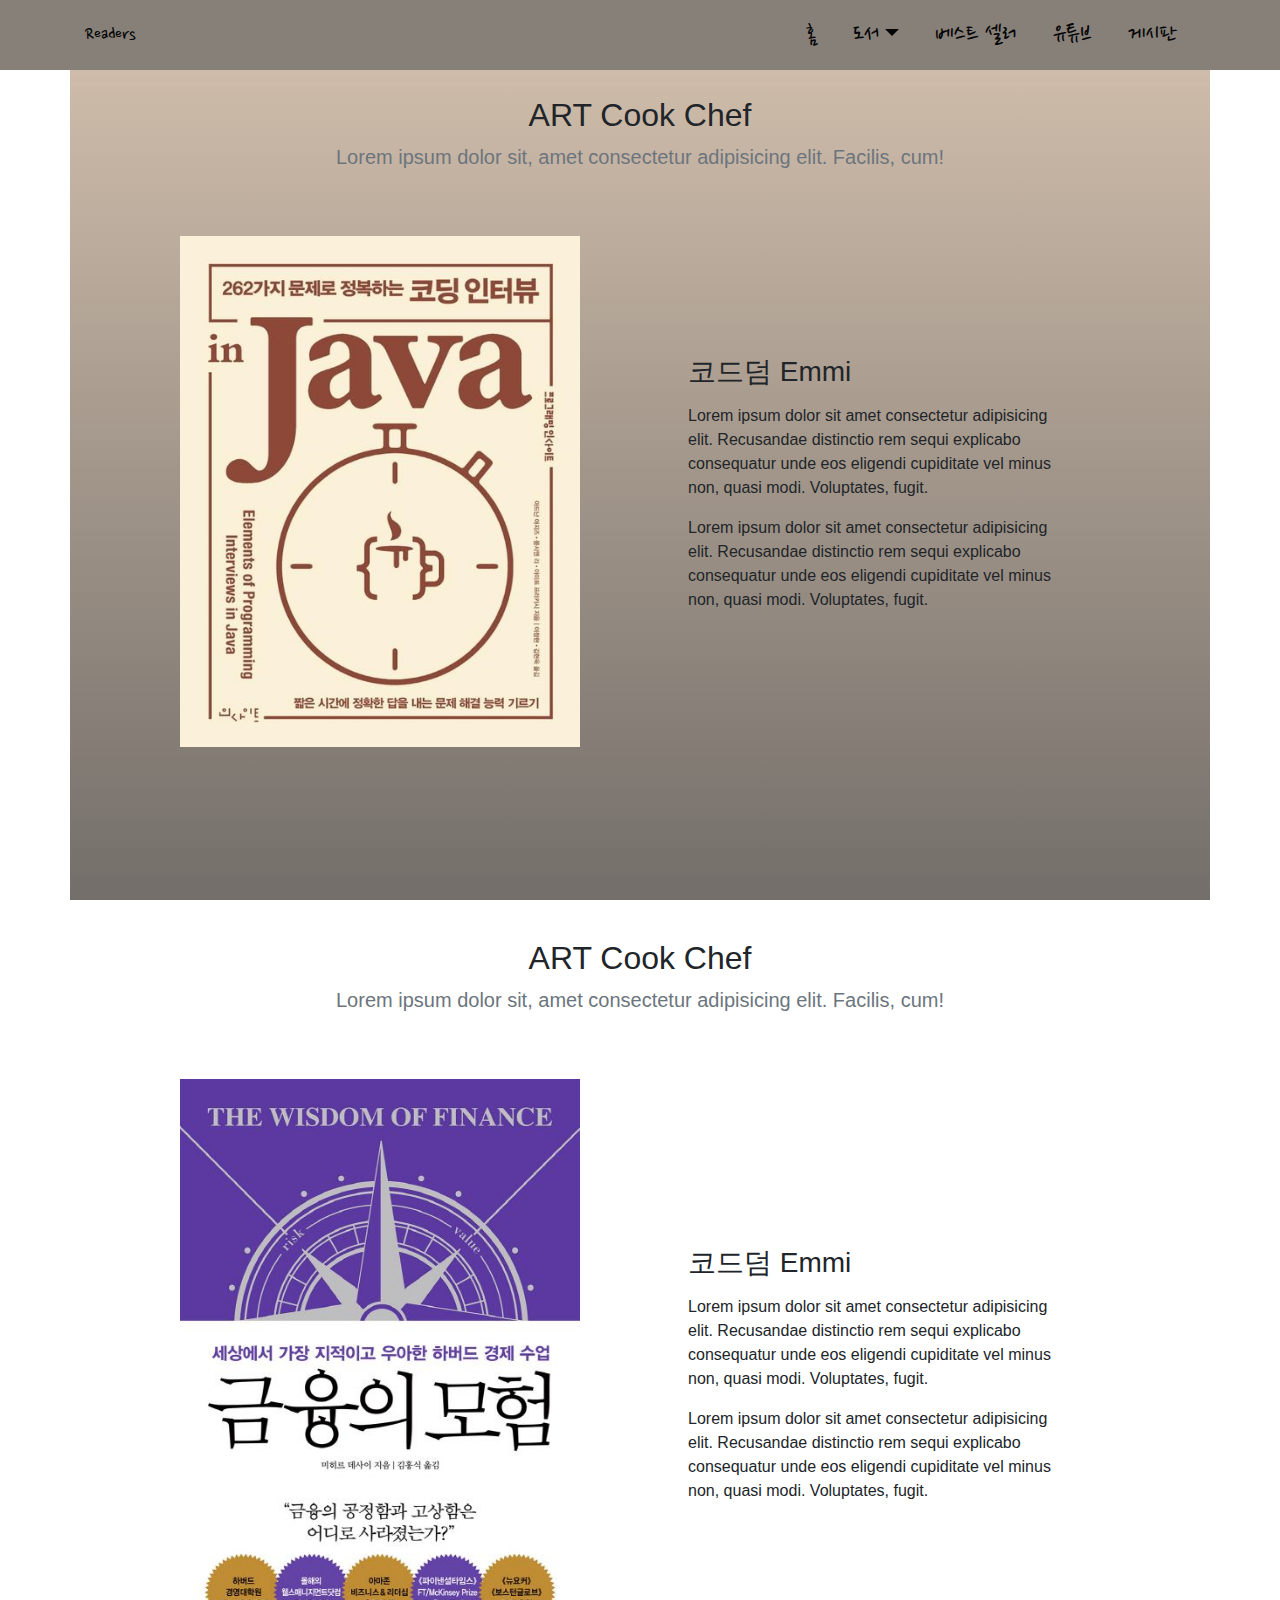
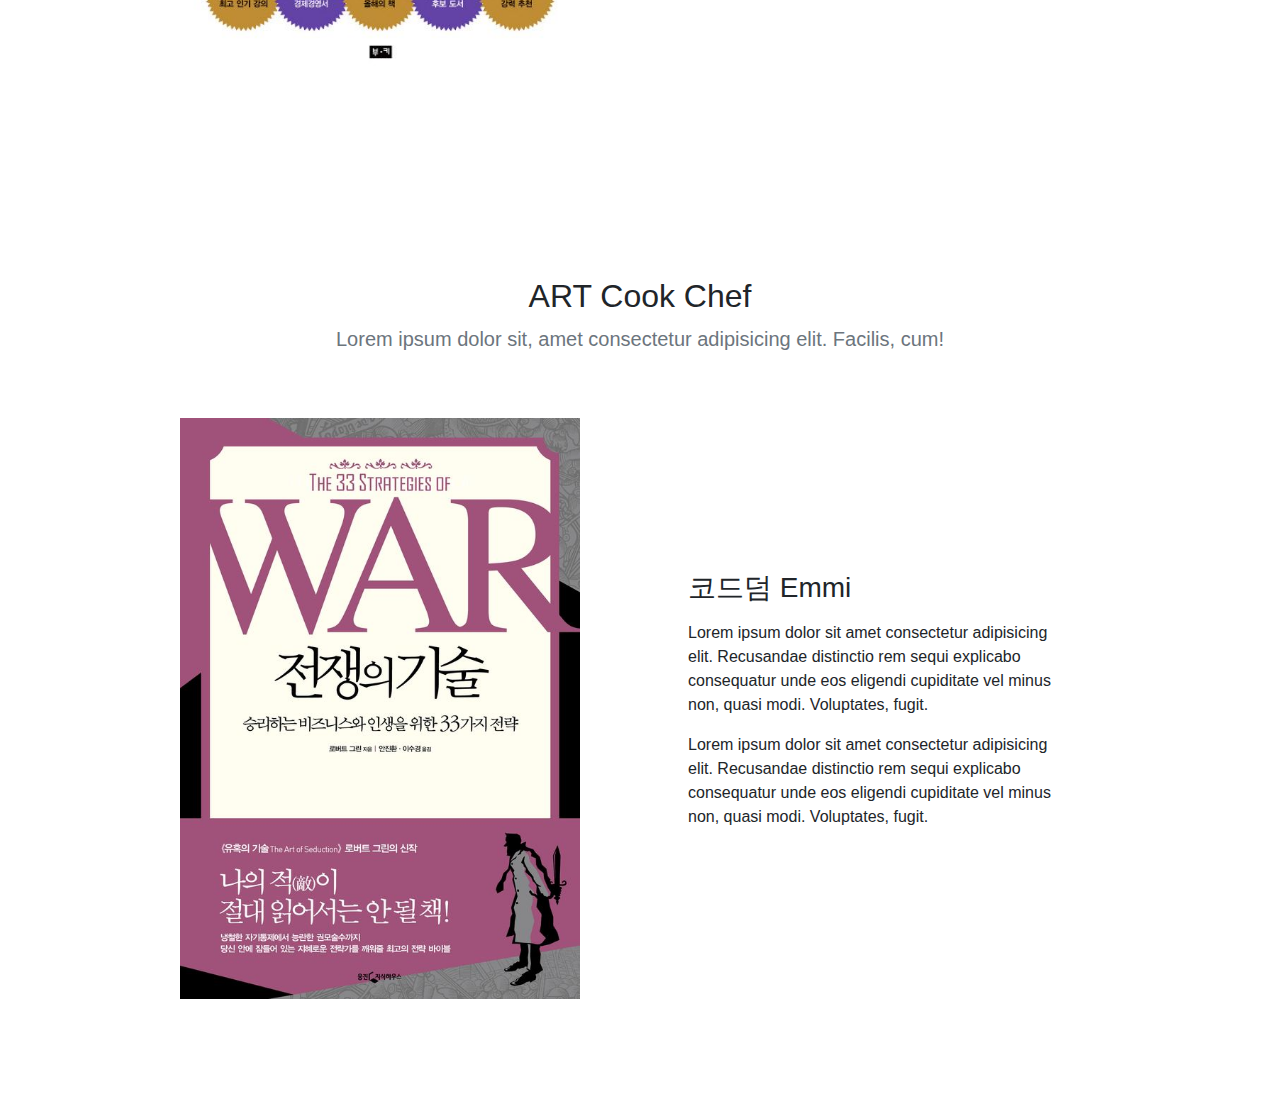
<file: tech.html>
<!DOCTYPE html>
<html lang="ko">
<head>
  <meta charset="UTF-8">
  <meta name="viewport" content="width=device-width, initial-scale=1">
  <title>기술,사회과학</title>

  <!-- Bootstrap CSS -->
  <link rel="stylesheet" href="style.css">
  <link rel="stylesheet" href="https://maxcdn.bootstrapcdn.com/bootstrap/4.0.0/css/bootstrap.min.css">

  <!-- Bootstrap JS, jQuery, Popper.js (반드시 jQuery보다 먼저 포함되어야 함) -->
  <script src="https://code.jquery.com/jquery-3.2.1.slim.min.js"></script>
  <script src="https://cdnjs.cloudflare.com/ajax/libs/popper.js/1.12.9/umd/popper.min.js"></script>
  <script src="https://maxcdn.bootstrapcdn.com/bootstrap/4.0.0/js/bootstrap.min.js"></script>
  <link rel="preconnect" href="https://fonts.googleapis.com">
<link rel="preconnect" href="https://fonts.gstatic.com" crossorigin>
<link href="https://fonts.googleapis.com/css2?family=Nanum+Pen+Script&display=swap" rel="stylesheet">
</head>
<body>

<nav class="navbar navbar-expand-md  fixed-top">
  <div class="container">

    <a class="gugi-font navbar-brand" href="index.html">Readers</a>

    <button class="navbar-toggler" type="button" data-toggle="collapse" data-target="#nav-menu"
            aria-controls="nav-menu" aria-expanded="false" aria-label="메뉴">
      <span class="navbar-toggler-icon"></span>
    </button>

    <div class="collapse navbar-collapse" id="nav-menu">
      <ul class="navbar-nav ml-auto">
        <li class="nav-item"><a class="nav-link" href="index.html">홈</a></li>
        <li class="nav-item dropdown">
          <a class="nav-link dropdown-toggle" href="#" id="navbarDropdown" role="button" data-toggle="dropdown" aria-haspopup="true" aria-expanded="false">도서</a>
          <div class="dropdown-menu" aria-labelledby="navbarDropdown">
            <a class="dropdown-item" href="usa.html">서양문학</a>
            <a class="dropdown-item" href="east.html">동양문학</a>
            <a class="dropdown-item" href="phil.html">철학</a>
            <a class="dropdown-item" href="art.html">예술</a>
            <a class="dropdown-item" href="history.html">역사</a>
            <a class="dropdown-item" href="reli.html">종교</a>
            <a class="dropdown-item" href="science.html">순수과학</a>
            <a class="dropdown-item" href="tech.html">기술,사회과학</a>
          </div>
        </li>
        <li class="nav-item"><a class="nav-link" href="index.html#design">베스트 셀러</a></li>
        <li class="nav-item"><a class="nav-link" href="index.html#blog">유튜브</a></li>
        <li class="nav-item"><a class="nav-link" href="talk.html">게시판</a></li>
      </ul>
    </div>
  </div>
</nav>



       
       
        <section class="container py-5" id="about-chef" >

            <div class="text-center py-5">
                <h2 class="fw-bold">ART Cook Chef</h2>
                <p class="lead text-muted">Lorem ipsum dolor sit, amet consectetur adipisicing elit. Facilis, cum!</p>
            </div>
    
            <div class="row justify-content-center align-items-center mb-5">
                <div class="col-md-5">
                    <img src="images/pile/tech1.jpg" alt="쉐프 프로필 사진" class="img-fluid" width="400px">
                </div>
                <div class="col-md-7 col-lg-5 px-lg-5">
                    <h3 class="fw-bold mb-3">코드덤 Emmi</h3>
                    <p class="lh-lg">Lorem ipsum dolor sit amet consectetur adipisicing elit. Recusandae distinctio rem
                        sequi explicabo
                        consequatur unde eos eligendi cupiditate vel minus non, quasi modi. Voluptates, fugit.</p>
                    <p class="lh-lg">Lorem ipsum dolor sit amet consectetur adipisicing elit. Recusandae distinctio rem
                        sequi explicabo
                        consequatur unde eos eligendi cupiditate vel minus non, quasi modi. Voluptates, fugit.</p>
                </div>
            </div>
    
        </section>



        <section class="container py-5" id="about-chef">

            <div class="text-center py-5">
                <h2 class="fw-bold">ART Cook Chef</h2>
                <p class="lead text-muted">Lorem ipsum dolor sit, amet consectetur adipisicing elit. Facilis, cum!</p>
            </div>
    
            <div class="row justify-content-center align-items-center mb-5">
                <div class="col-md-5">
                    <img src="images/pile/tech2.jpg" alt="쉐프 프로필 사진" class="img-fluid" width="400px">
                </div>
                <div class="col-md-7 col-lg-5 px-lg-5">
                    <h3 class="fw-bold mb-3">코드덤 Emmi</h3>
                    <p class="lh-lg">Lorem ipsum dolor sit amet consectetur adipisicing elit. Recusandae distinctio rem
                        sequi explicabo
                        consequatur unde eos eligendi cupiditate vel minus non, quasi modi. Voluptates, fugit.</p>
                    <p class="lh-lg">Lorem ipsum dolor sit amet consectetur adipisicing elit. Recusandae distinctio rem
                        sequi explicabo
                        consequatur unde eos eligendi cupiditate vel minus non, quasi modi. Voluptates, fugit.</p>
                </div>
            </div>
    
        </section>

        <section class="container py-5" id="about-chef">

            <div class="text-center py-5">
                <h2 class="fw-bold">ART Cook Chef</h2>
                <p class="lead text-muted">Lorem ipsum dolor sit, amet consectetur adipisicing elit. Facilis, cum!</p>
            </div>
    
            <div class="row justify-content-center align-items-center mb-5">
                <div class="col-md-5">
                    <img src="images/pile/tech3.jpg" alt="쉐프 프로필 사진" class="img-fluid" width="400px">
                </div>
                <div class="col-md-7 col-lg-5 px-lg-5">
                    <h3 class="fw-bold mb-3">코드덤 Emmi</h3>
                    <p class="lh-lg">Lorem ipsum dolor sit amet consectetur adipisicing elit. Recusandae distinctio rem
                        sequi explicabo
                        consequatur unde eos eligendi cupiditate vel minus non, quasi modi. Voluptates, fugit.</p>
                    <p class="lh-lg">Lorem ipsum dolor sit amet consectetur adipisicing elit. Recusandae distinctio rem
                        sequi explicabo
                        consequatur unde eos eligendi cupiditate vel minus non, quasi modi. Voluptates, fugit.</p>
                </div>
            </div>
    
        </section>
</file>
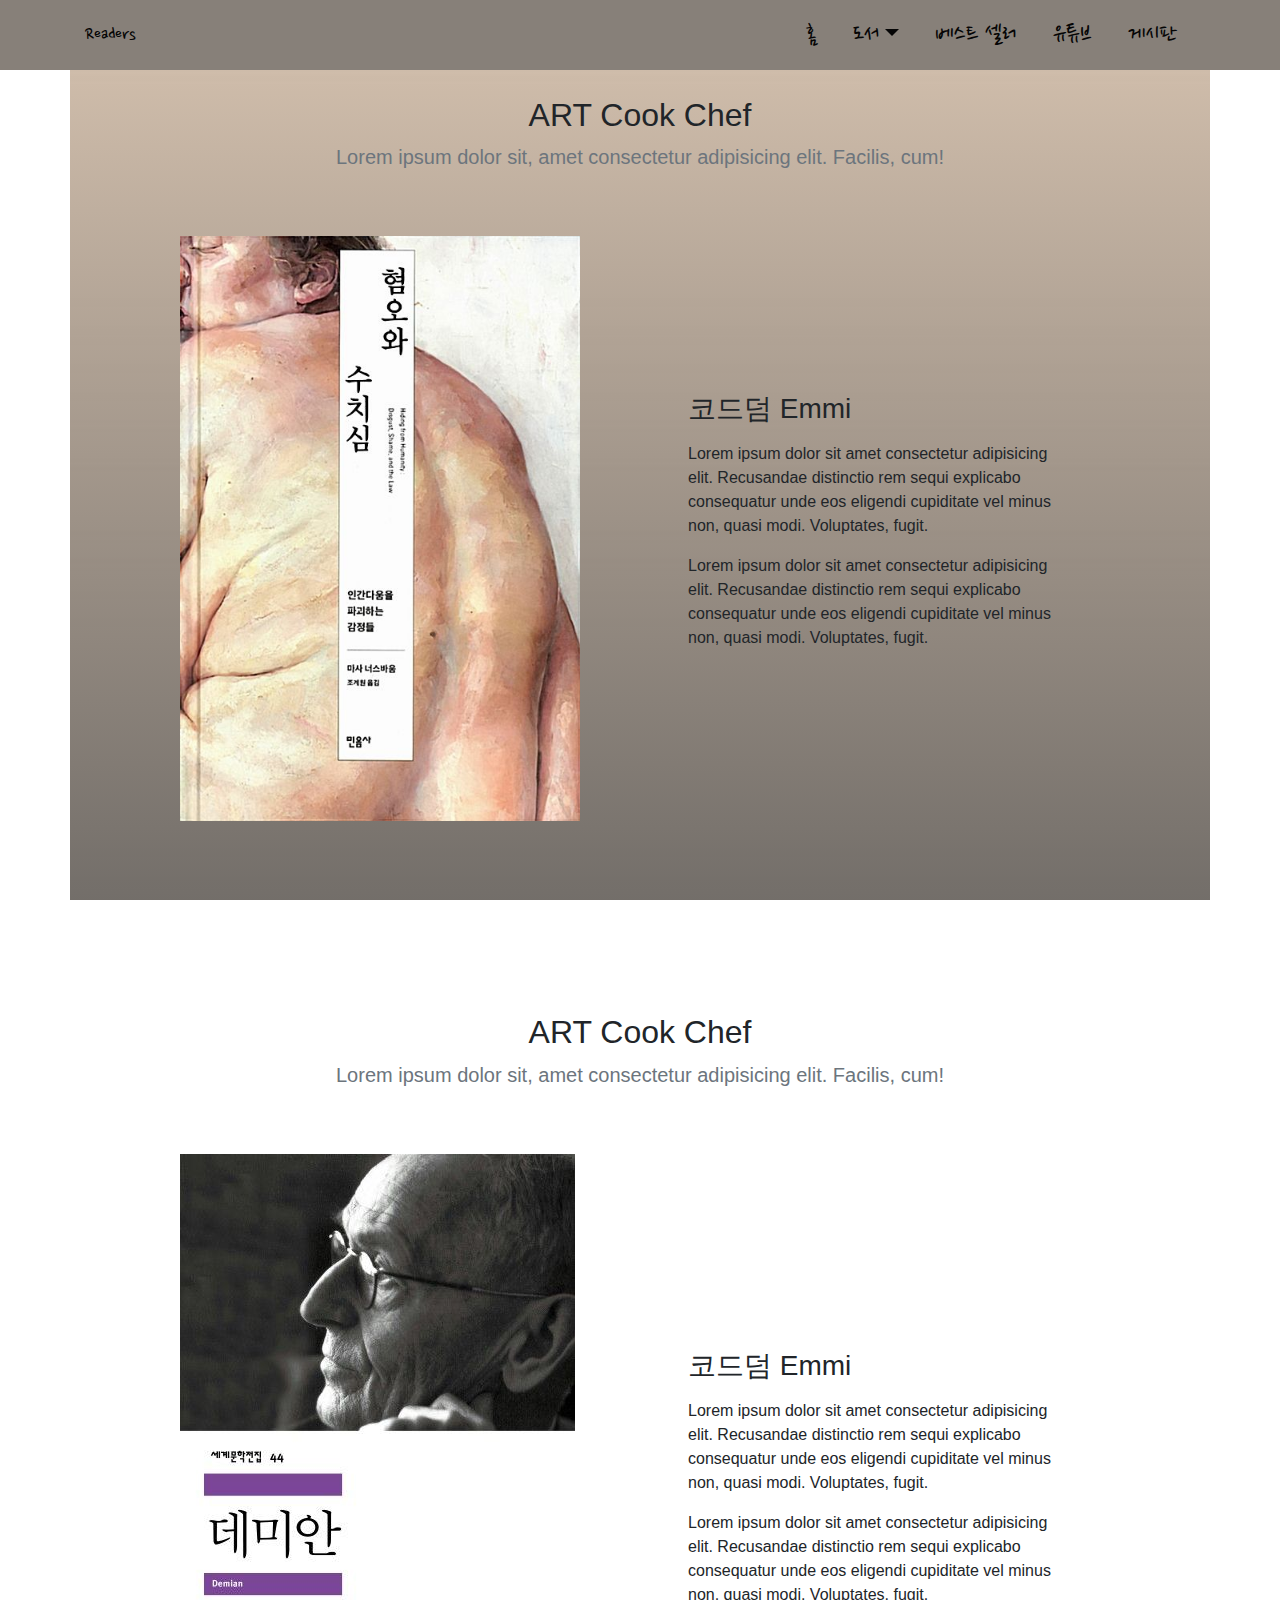
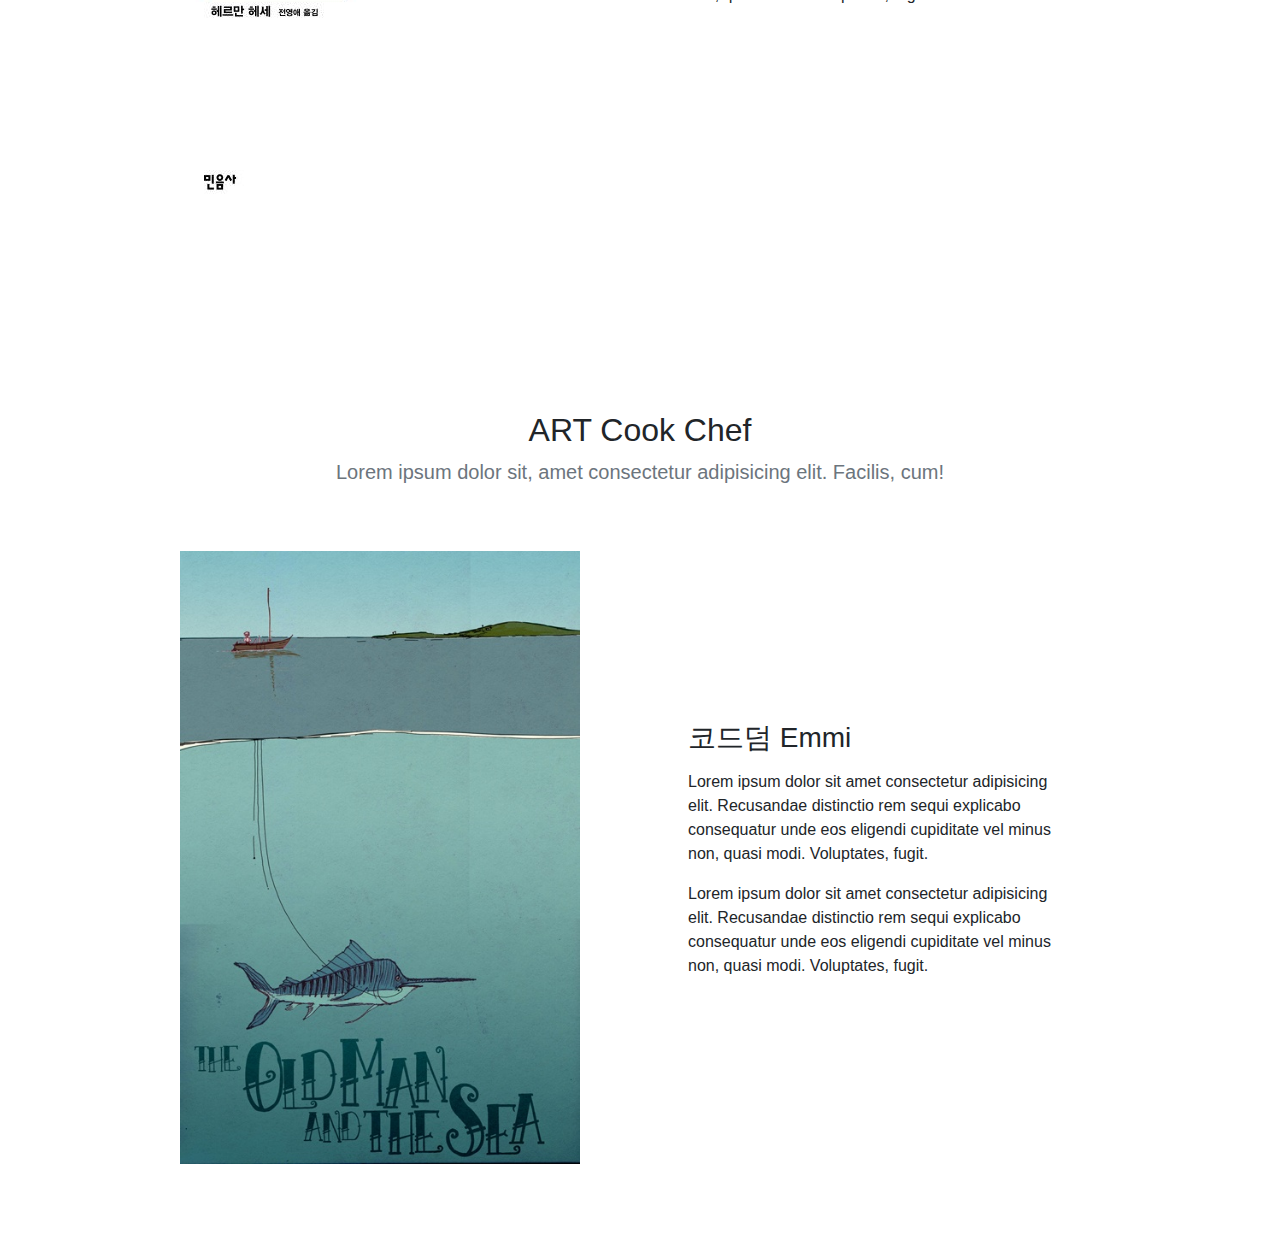
<file: usa.html>
<!DOCTYPE html>
<html lang="ko">
<head>
  <meta charset="UTF-8">
  <meta name="viewport" content="width=device-width, initial-scale=1">
  <title>서양문학</title>

  <!-- Bootstrap CSS -->
  <link rel="stylesheet" href="style.css">
  <link rel="stylesheet" href="https://maxcdn.bootstrapcdn.com/bootstrap/4.0.0/css/bootstrap.min.css">
  

  <!-- Bootstrap JS, jQuery, Popper.js (반드시 jQuery보다 먼저 포함되어야 함) -->
  <script src="https://code.jquery.com/jquery-3.2.1.slim.min.js"></script>
  <script src="https://cdnjs.cloudflare.com/ajax/libs/popper.js/1.12.9/umd/popper.min.js"></script>
  <script src="https://maxcdn.bootstrapcdn.com/bootstrap/4.0.0/js/bootstrap.min.js"></script>

  <link rel="preconnect" href="https://fonts.googleapis.com">
<link rel="preconnect" href="https://fonts.gstatic.com" crossorigin>
<link href="https://fonts.googleapis.com/css2?family=Nanum+Pen+Script&display=swap" rel="stylesheet">
</head>
<body>

<nav class="navbar navbar-expand-md fixed-top">
  <div class="container">

    <a class="gugi-font navbar-brand" href="index.html">Readers</a>

    <button class="navbar-toggler" type="button" data-toggle="collapse" data-target="#nav-menu"
            aria-controls="nav-menu" aria-expanded="false" aria-label="메뉴">
      <span class="navbar-toggler-icon"></span>
    </button>

    <div class="collapse navbar-collapse" id="nav-menu">
      <ul class="navbar-nav ml-auto">
        <li class="nav-item"><a class="nav-link" href="index.html">홈</a></li>
        <li class="nav-item dropdown">
          <a class="nav-link dropdown-toggle" href="#" id="navbarDropdown" role="button" data-toggle="dropdown" aria-haspopup="true" aria-expanded="false">도서</a>
          <div class="dropdown-menu" aria-labelledby="navbarDropdown">
            <a class="dropdown-item" href="usa.html">서양문학</a>
            <a class="dropdown-item" href="east.html">동양문학</a>
            <a class="dropdown-item" href="phil.html">철학</a>
            <a class="dropdown-item" href="art.html">예술</a>
            <a class="dropdown-item" href="history.html">역사</a>
            <a class="dropdown-item" href="reli.html">종교</a>
            <a class="dropdown-item" href="science.html">순수과학</a>
            <a class="dropdown-item" href="tech.html">기술,사회과학</a>
          </div>
        </li>
        <li class="nav-item"><a class="nav-link" href="index.html#design">베스트 셀러</a></li>
        <li class="nav-item"><a class="nav-link" href="index.html#blog">유튜브</a></li>
        <li class="nav-item"><a class="nav-link" href="talk.html">게시판</a></li>
      </ul>
    </div>
  </div>
</nav>



       
       
        <section class="container py-5" id="about-chef">

            <div class="text-center py-5">
                <h2 class="fw-bold">ART Cook Chef</h2>
                <p class="lead text-muted">Lorem ipsum dolor sit, amet consectetur adipisicing elit. Facilis, cum!</p>
            </div>
    
            <div class="row justify-content-center align-items-center mb-5">
                <div class="col-md-5">
                    <img src="images/혐오와 수치심.jpg" alt="쉐프 프로필 사진" class="img-fluid" width="400px">
                </div>
                <div class="col-md-7 col-lg-5 px-lg-5">
                    <h3 class="fw-bold mb-3">코드덤 Emmi</h3>
                    <p class="lh-lg">Lorem ipsum dolor sit amet consectetur adipisicing elit. Recusandae distinctio rem
                        sequi explicabo
                        consequatur unde eos eligendi cupiditate vel minus non, quasi modi. Voluptates, fugit.</p>
                    <p class="lh-lg">Lorem ipsum dolor sit amet consectetur adipisicing elit. Recusandae distinctio rem
                        sequi explicabo
                        consequatur unde eos eligendi cupiditate vel minus non, quasi modi. Voluptates, fugit.</p>
                </div>
            </div>
    
        </section>



        <section class="container py-5" id="about-chef">

            <div class="text-center py-5">
                <h2 class="fw-bold">ART Cook Chef</h2>
                <p class="lead text-muted">Lorem ipsum dolor sit, amet consectetur adipisicing elit. Facilis, cum!</p>
            </div>
    
            <div class="row justify-content-center align-items-center mb-5">
                <div class="col-md-5">
                    <img src="images/헤르만 헤세 데미안.jpg" alt="쉐프 프로필 사진" class="img-fluid">
                </div>
                <div class="col-md-7 col-lg-5 px-lg-5">
                    <h3 class="fw-bold mb-3">코드덤 Emmi</h3>
                    <p class="lh-lg">Lorem ipsum dolor sit amet consectetur adipisicing elit. Recusandae distinctio rem
                        sequi explicabo
                        consequatur unde eos eligendi cupiditate vel minus non, quasi modi. Voluptates, fugit.</p>
                    <p class="lh-lg">Lorem ipsum dolor sit amet consectetur adipisicing elit. Recusandae distinctio rem
                        sequi explicabo
                        consequatur unde eos eligendi cupiditate vel minus non, quasi modi. Voluptates, fugit.</p>
                </div>
            </div>
    
        </section>

        <section class="container py-5" id="about-chef">

            <div class="text-center py-5">
                <h2 class="fw-bold">ART Cook Chef</h2>
                <p class="lead text-muted">Lorem ipsum dolor sit, amet consectetur adipisicing elit. Facilis, cum!</p>
            </div>
    
            <div class="row justify-content-center align-items-center mb-5">
                <div class="col-md-5">
                    <img src="images/the Old Man and the Sea.jpg" alt="쉐프 프로필 사진" class="img-fluid" width="400px">
                </div>
                <div class="col-md-7 col-lg-5 px-lg-5">
                    <h3 class="fw-bold mb-3">코드덤 Emmi</h3>
                    <p class="lh-lg">Lorem ipsum dolor sit amet consectetur adipisicing elit. Recusandae distinctio rem
                        sequi explicabo
                        consequatur unde eos eligendi cupiditate vel minus non, quasi modi. Voluptates, fugit.</p>
                    <p class="lh-lg">Lorem ipsum dolor sit amet consectetur adipisicing elit. Recusandae distinctio rem
                        sequi explicabo
                        consequatur unde eos eligendi cupiditate vel minus non, quasi modi. Voluptates, fugit.</p>
                </div>
            </div>
    
        </section>
</file>
<file: style.css>
*{
    margin:0;
    padding: 0;
}

ul,li{
    list-style:none;
}



a{
    
    text-decoration: none;
    color:inherit;
}


body {
    font-family: 'Nanum Gothic', sans-serif;
}


#home{
    font-family: 'Nanum Pen Script', cursive;
    font-size: 30px;
}


#about-chef{
    background-image: linear-gradient(to top, rgba(86, 86, 86, 0.8), rgba(147, 145, 145, 0.2)), url(images/33.jpg);
    background-size:cover;
    background-position: center top;
    background-attachment: fixed;
    
}



/* 헤더 영역 */
header {
    background-image: linear-gradient(to top, rgba(86, 86, 86, 0.8), rgba(147, 145, 145, 0.2)), url(images/bg-2.jpg);
    background-size: cover;
    background-position: center top;
    background-attachment: fixed;
}

.navbar{
   
    font-family: 'Nanum Pen Script', cursive;
    background-color: rgb(135, 128, 121);
}


.nav-link:hover,
.nav-link.active {
    color: #fcfaf5 !important;
    
}

li{
    font-size: 25px;
    margin-inline: 10px; 
}



.card{
    font-family: 'Nanum Gothic', sans-serif;
    margin-block-start: 20px; 
    background-color: rgb(216, 204, 192);
    background-size: cover;
    background-position: center;

}

.card:hover {
    box-shadow: 0 8px 16px 0 rgba(0,0,0,0.2);
  }

.wrap{   
    
        display:flex;
        justify-content:row;
        gap:15px;
}
 

#design{
    background-image: linear-gradient(to top, rgba(86, 86, 86, 0.8), rgba(147, 145, 145, 0.2)), url(images/dddd.jpg);
    background-size: cover;
    background-position: center top;
    background-attachment: fixed;
}





.board_wrap{
    width: 1000px;
    margin:100px auto;
}

.board_title{
    margin-bottom: 30px;
}

.board_title strong{
   
   font-size: 3rem;
}

.board_title p{
    margin-top: 5px;
    font-size: 20px;
}

.bt_wrap{
    margin-top: 30px;
    text-align: center;
    font-size:0;
}

.bt_wrap a{
   display: inline-block;
   min-width:80px;
   padding:10px;
   border:1px solid black;
    border-radius: 2px;
    font-size:15px;
    margin-left:10px;
}

.bt_wrap a.on{
    background: black;
    color:#fff;
}
.board_list {
    width: 100%;
    border-top: 2px solid #000;
}

.board_list > div {
    border-bottom:1px solid #ddd;
    font-size:0;
}

.board_list > div.top{
    border-bottom: 1px solid #999;
}

.board_list > div:last-child{
    border-bottom: 1px solid #000;
}

.board_list > div > div{
    display: inline-block;
    font-size:1.4rem;
    padding:15px 0;
    text-align:center;
}

.board_list >div.top>div{
    font-weight: 600;
}

.board_list .num{
    width:10%;
}
.board_list .title{
    width:60%;
    text-align: left;
}

.board_list .top .title{
    text-align: center;
}
.board_list .writer{
    width:10%;
}
.board_list .date{
    width:10%;
}
.board_list .count{
    width:10%;
}

.board_page{
    margin-top: 30px;
    text-align: center;
}
.board_page a{
    display:inline-block;
    width: 32px;
    height: 32px;
    border: 1px solid #ddd;
    border-left: 0;
    vertical-align: middle;
    line-height:100%;
}
.board_page a.bt{
    letter-spacing: -1px;
    font-size: 1.2rem;
}
.board_page a.num{
    font-size: 1.4rem;
}
.board_page a:first-child{
    border-left:1px solid #ddd;
}

.board_page a.num.on{
    border-color: #000;
    background: #000;
    color: #fff;
}

a:link{color:rgb(5, 5, 5);text-decoration:none;}
a:visited{color:black;text-decoration:none;}
a:hover{color:blue;text-decoration:underline;}
</file>
